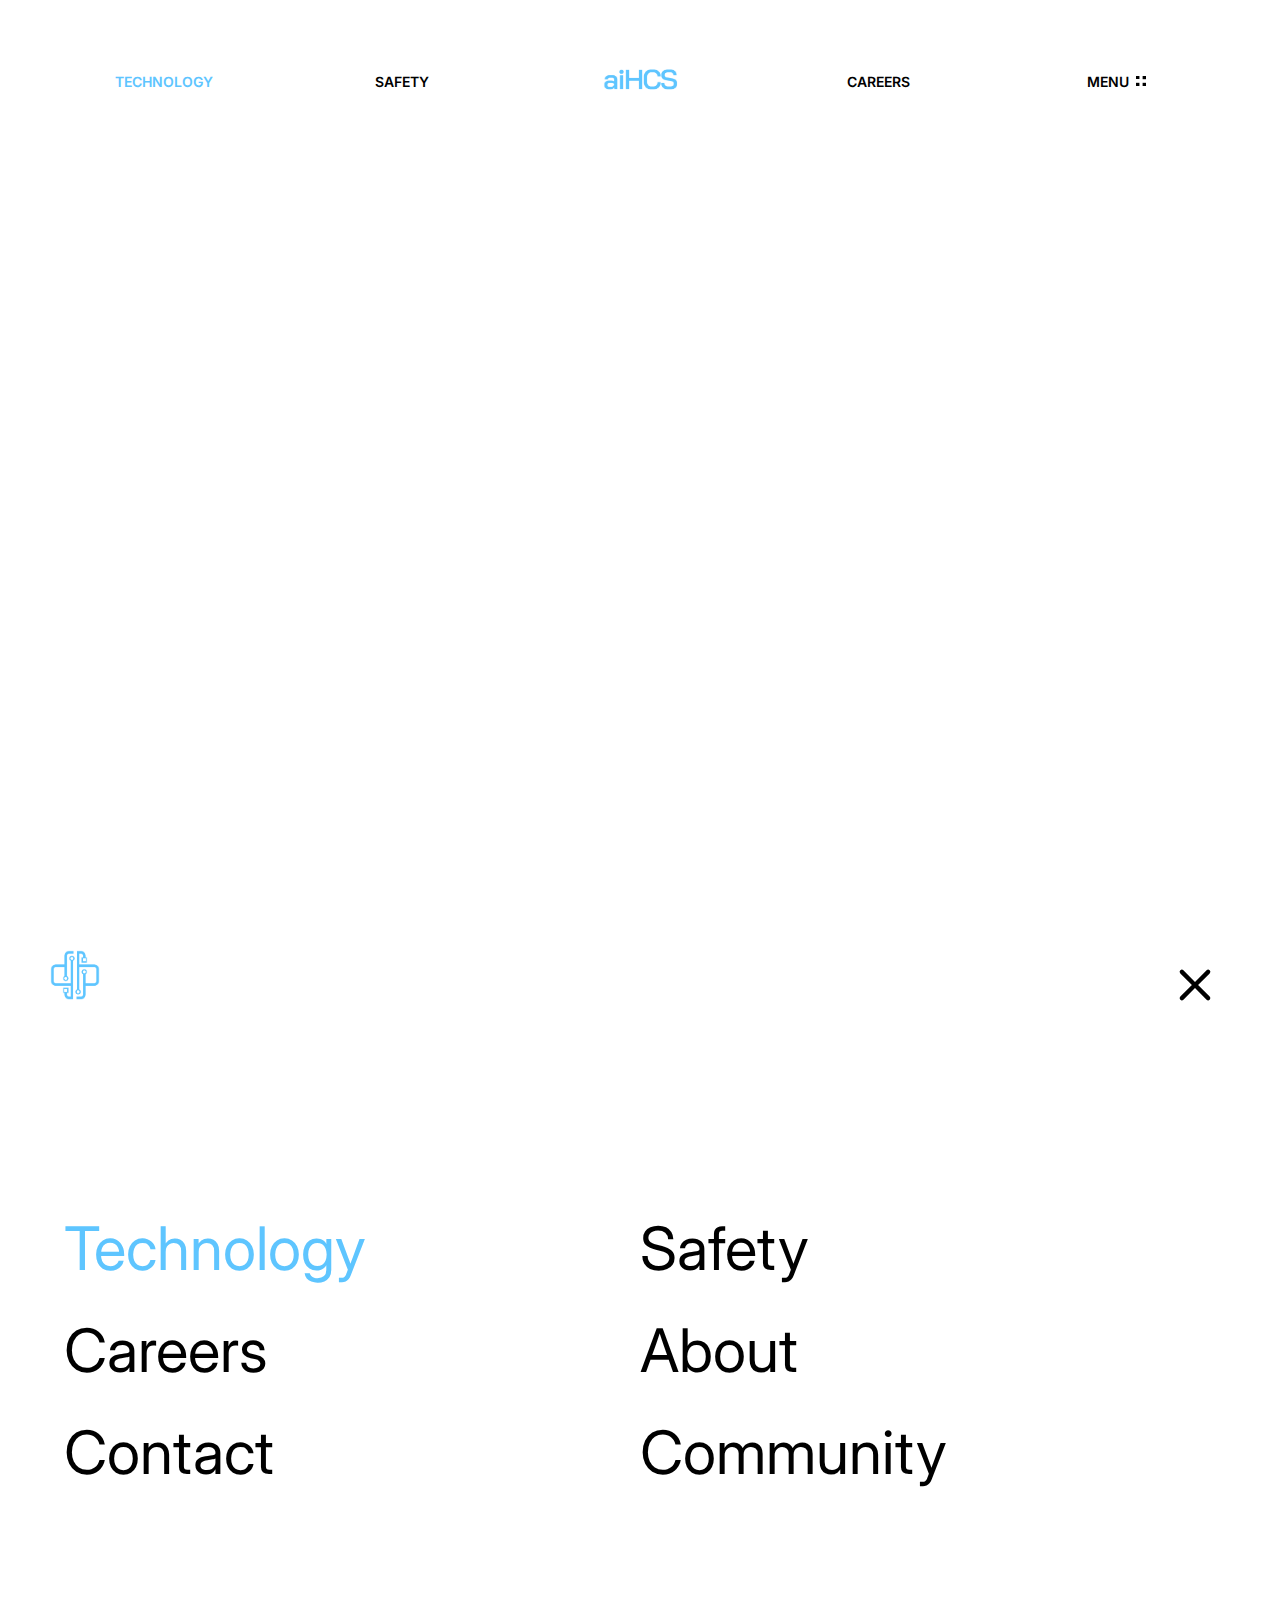
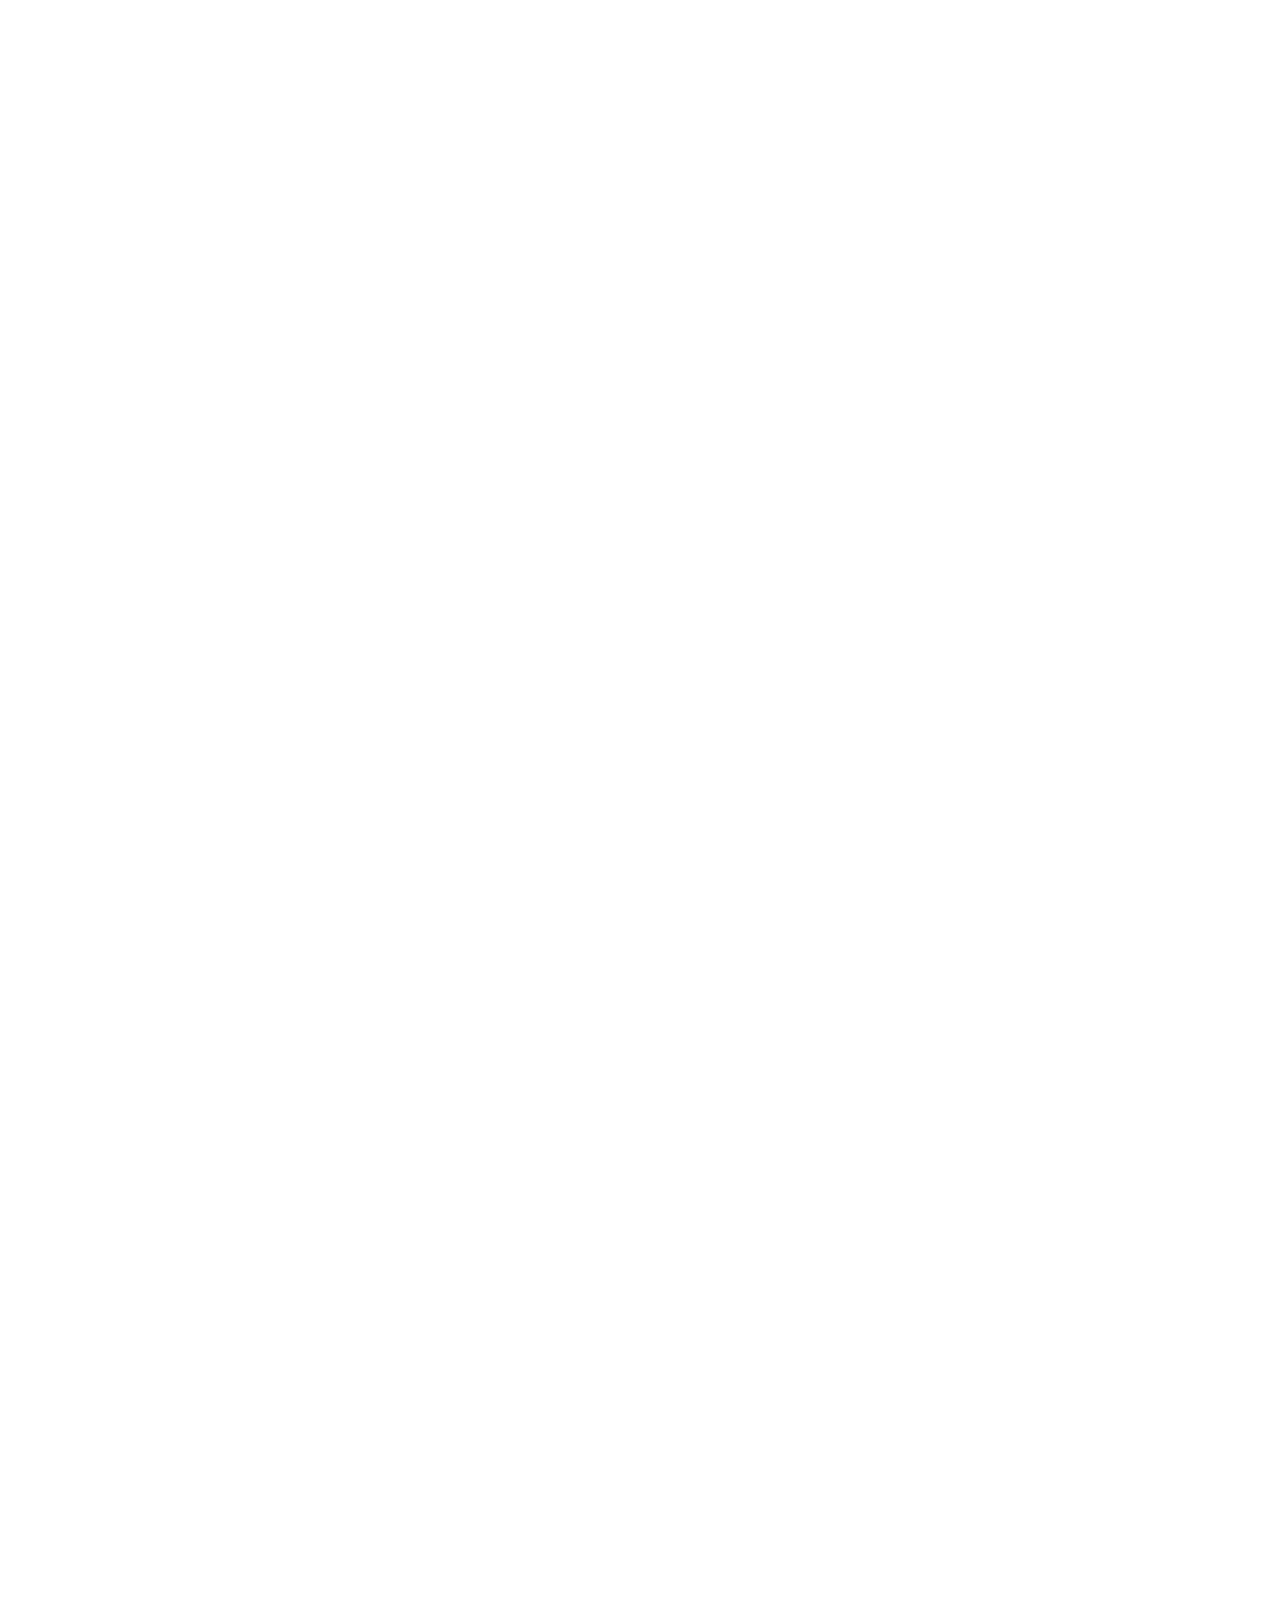
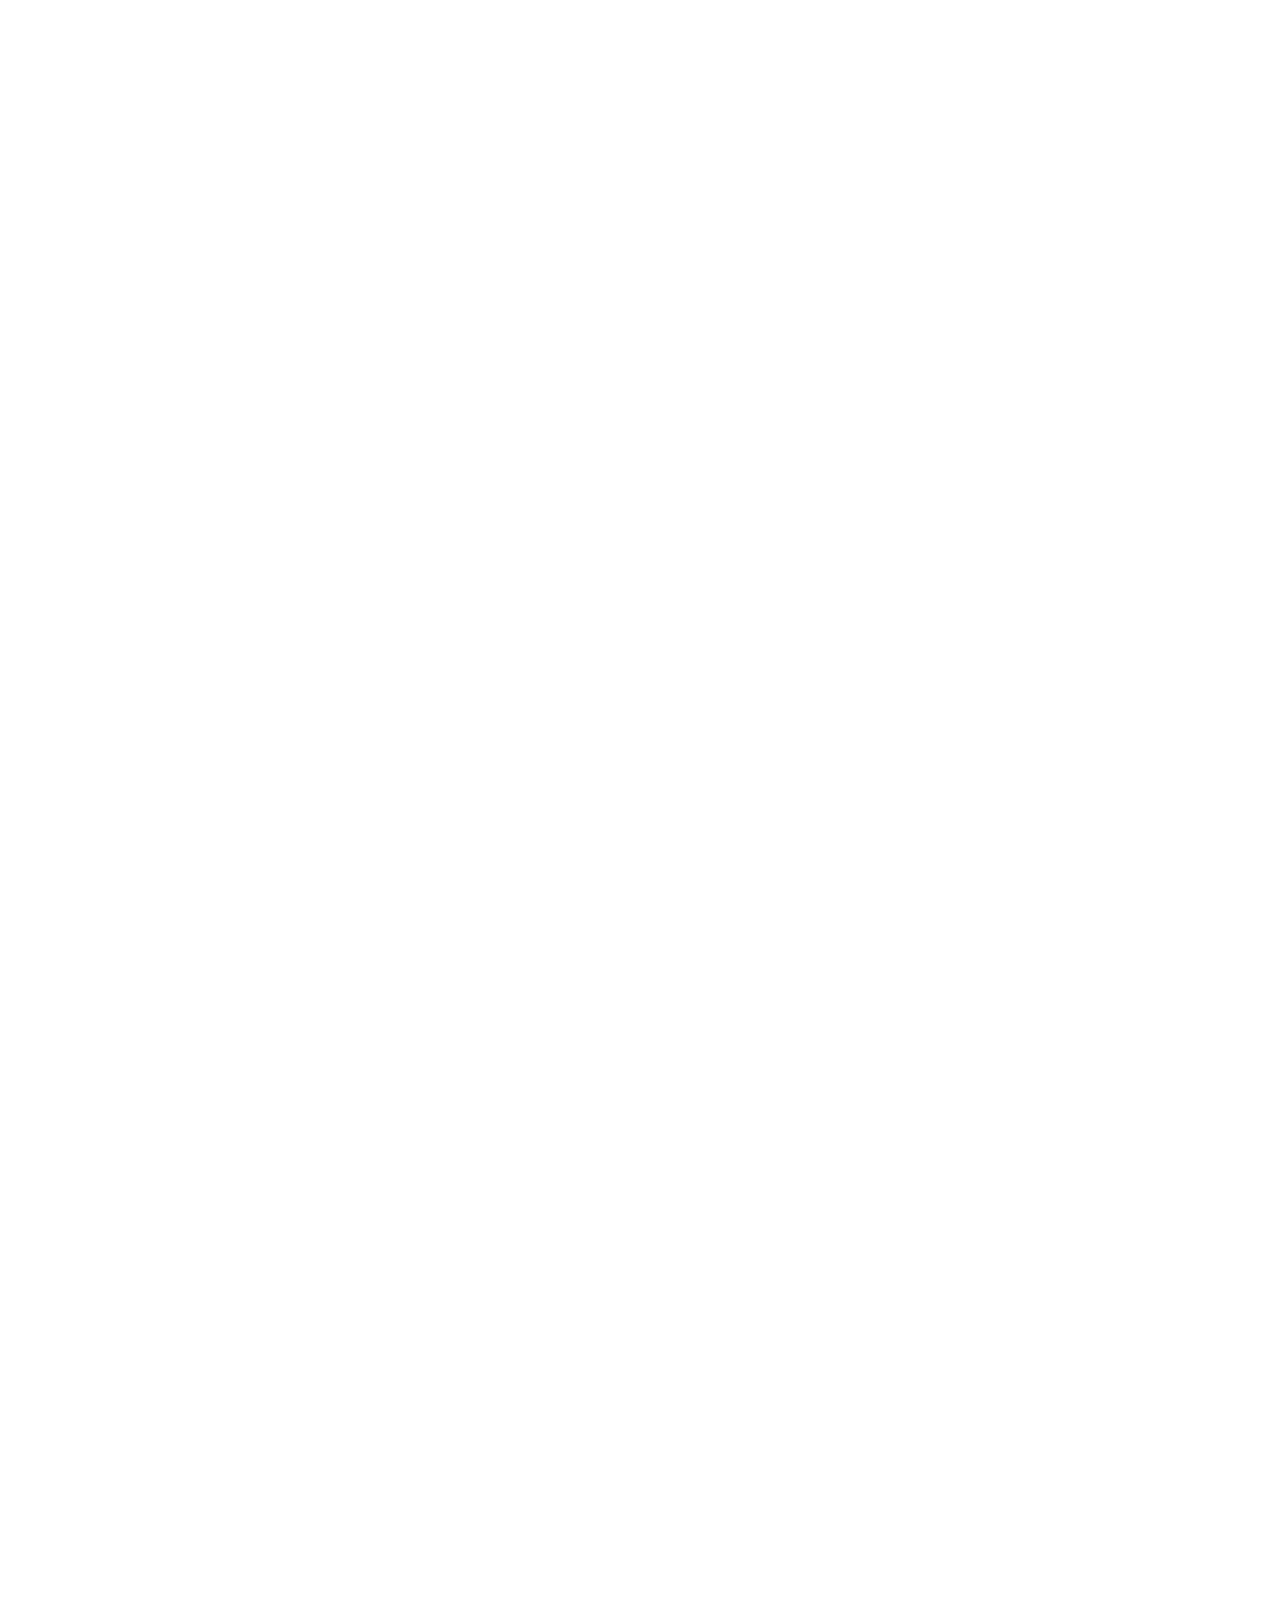
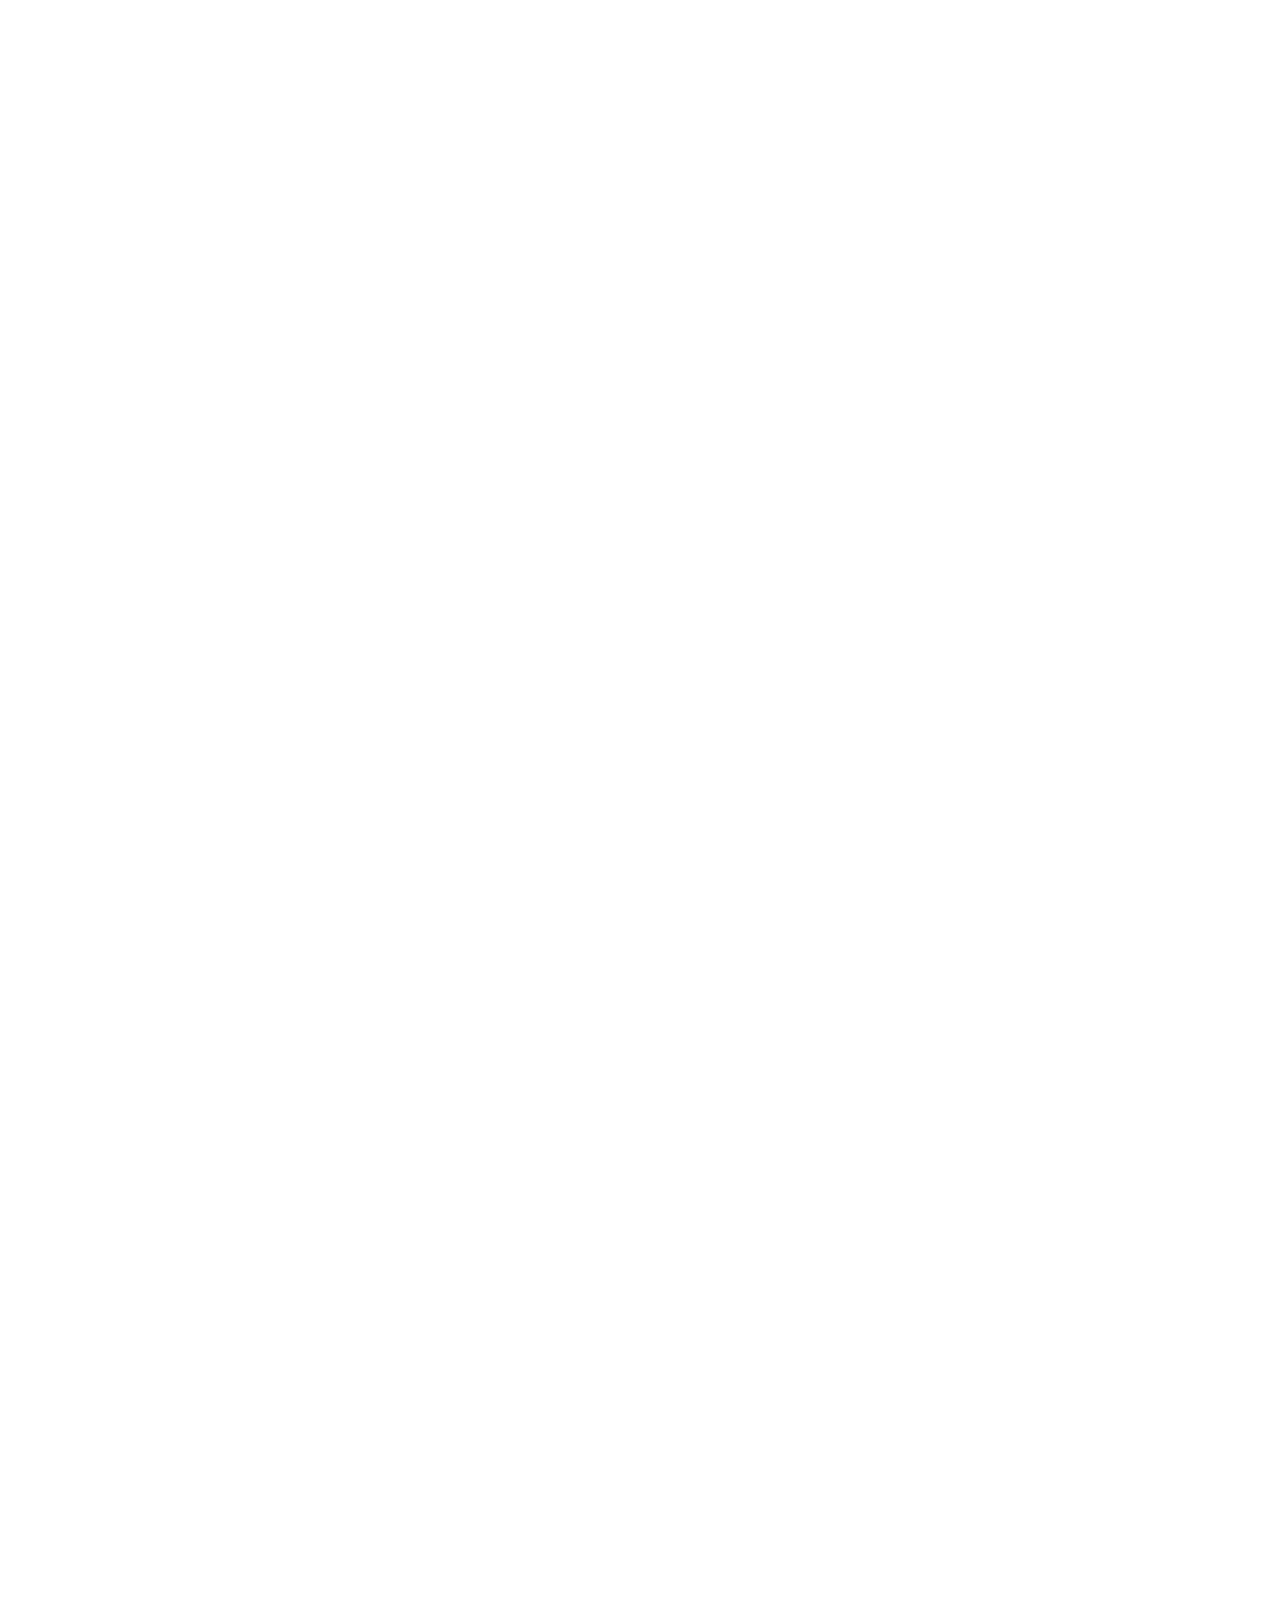
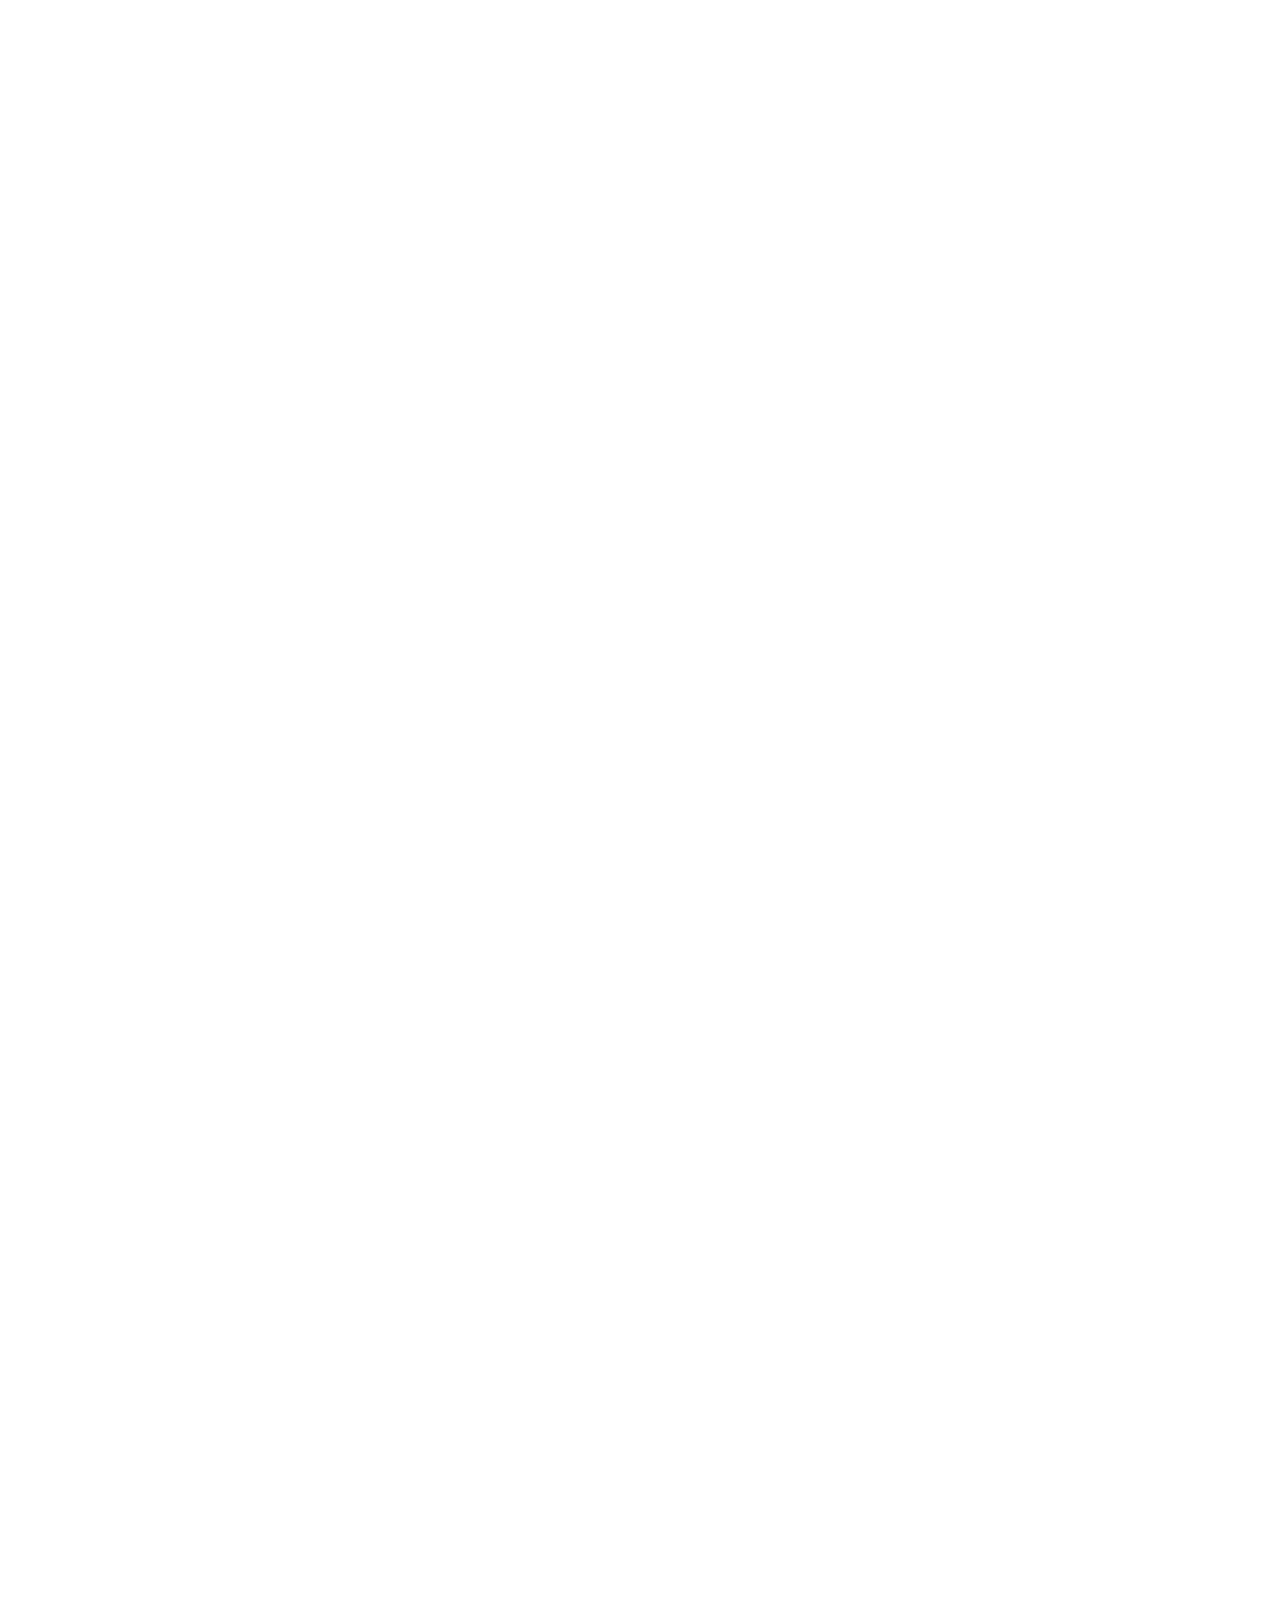
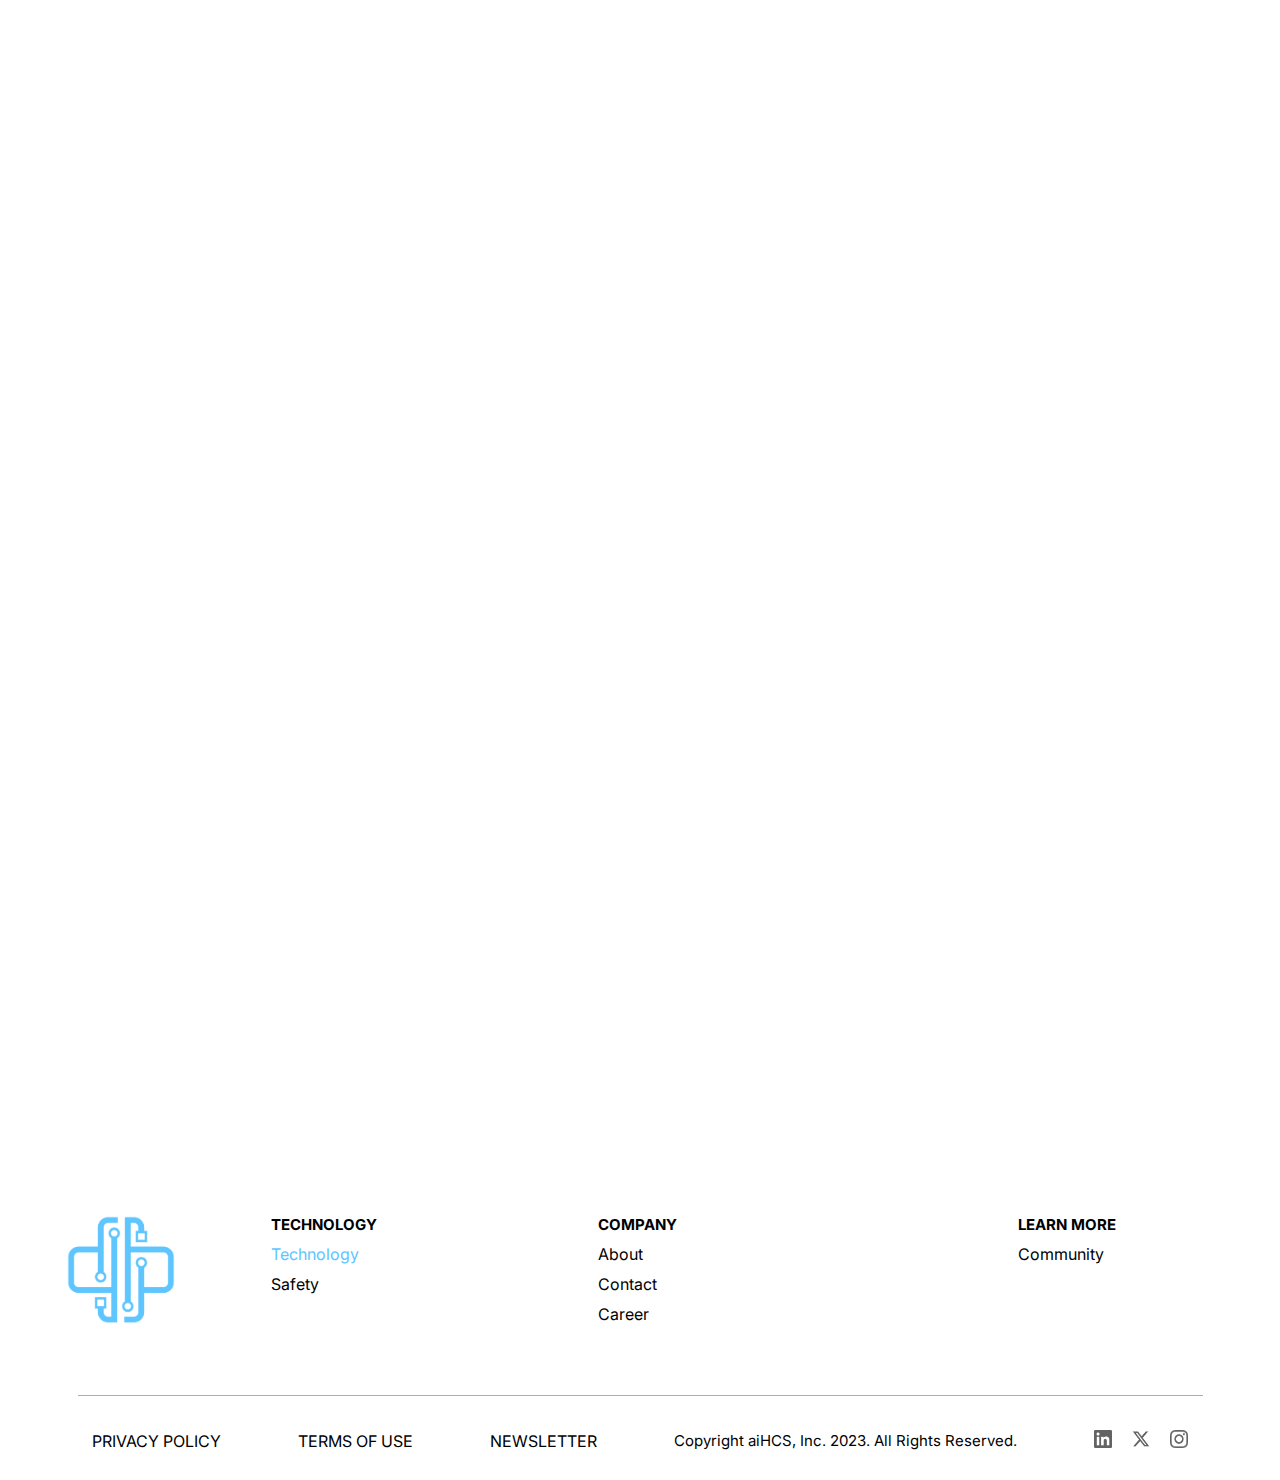
<file: index.html>
<!DOCTYPE html>
<html lang="en">

<head>
    <meta charset="UTF-8">
    <meta name="viewport" content="width=device-width, initial-scale=1.0">
    <title>AiHCS</title>
    <meta name="description" content="AI Healthcare Solutions">
    <link rel="icon" type="image/png" href="images/logo.png">
    <link rel="stylesheet" href="css/style.css">
</head>

<body>

    <header>
        <nav>
            <a class="active" href="index.html">Technology</a>
            <a href="safety.html">Safety</a>
            <a href="index.html"><img id="logo" src="images/logo.jpg" alt="logo"></a>
            <a href="careers.html">Careers</a>
            <a onclick="openMenu()">
                <div class="dot-flex">
                    Menu
                    <div class="dots">
                        <img src="images/dots4.png" alt="">
                    </div>
                </div>
            </a>

        </nav>
    </header>

    <div id="menu">
        <img src="images/logo.png" id="menulogo" alt="">
        <img src="images/x.svg" id="closeMenu" onclick="closeMenu()" alt="close">
        <div class="menu-content">
            <a class="active" href="index.html">Technology</a>
            <a href="safety.html">Safety</a>
            <a href="careers.html">Careers</a>
            <a href="about.html">About</a>
            <a href="contact.html">Contact</a>
            <a href="community.html">Community</a>
        </div>
    </div>

    <main>
        <div class="hero-image">
            <img src="images/home/Stocksy_txp226f62b2aNe300_Medium_4582193 1.png" alt="">
            <div class="hero-image-overlay padding-mobile-none">
                <h1>Built for patient, not hospitals.</h1>
            </div>
        </div>

        <div class="text-section">
            <h2>Treatment Inquiry designed around you</h2>
            <p>We’re reinventing personal healthcare — ensuring easy access to care, longer appointments as required
                <br>
                and ensuring that patients have continuity of care. It’s on-demand healthcare services.
            </p>

            <p> Let aiHCS handle the frustration, while you enjoy gentle, relaxing treatment inquiry <br>
                and diagnosis experience through a personalised app designed around you.
            </p>
        </div>

        <img class="image-width-90" src="images/home/jonathan-kemper-1HHrdIoLFpU-unsplash 1.png" alt="">

        <div class="text-section">
            <h2>Ensuring the best means of treatment through every inquiry and diagnosis</h2>
            <p>Providing every patient with the same level of comfort, care, and access to technology.
            </p>
        </div>

        <div class="gridx2">
            <div class="gridx2-item">
                <img src="images/home/jonathan-kemper-1HHrdIoLFpU-unsplash 12.png" alt="">

                <h3>Real-time human body detection</h3>
                <p>An AI-powered detector that makes accurate detections.</p>
            </div>

            <div class="gridx2-item">
                <img src="images/home/jonathan-kemper-1HHrdIoLFpU-unsplash 12-1.png" alt="">

                <h3>Real-time AI health textcommunication through text messages</h3>
                <p>Engage with an AI-driven chatbot for obtaining medical information based on reported symptoms.
                </p>
            </div>
        </div>

        <div class="mx-600">
            <img src="images/home/jonathan-kemper-1HHrdIoLFpU-unsplash 12-2.png" alt="">

            <div class="text-section">
                <h3>A real-time discussion with a human-like AI for treatment inquiry
                </h3>
                <p>Conversate with a human like AI for medical treatment <br> and healthcare options.
                </p>
            </div>


        </div>

        <div class="text-section">
            <h2>Your time and convenience
            </h2>
            <p>With aiHCS, you get to prioritise your comfort and needs.

            </p>
        </div>



        <img src="images/home/jonathan-kemper-1HHrdIoLFpU-unsplash 13.png" alt="">

        <div class="text-section mx-600">
            <h3>DESIGNED FOR PATIENTS
            </h3>
            <p>Getting a healthcare appointment at your own convenience can be challenging.
            </p>
        </div>


        <img class="mx-1000" src="images/home/jonathan-kemper-1HHrdIoLFpU-unsplash 12-4.png" alt="">

        <div class="text-section mx-600">
            <h3>Adaptable
            </h3>
            <p>From healthcare inquiry to reported symptoms, aiHCS uses (AI) to provide the right solutions for symptom
                analysis and general medical guidance.
            </p>
        </div>

        <img class="mx-1000" src="images/home/jonathan-kemper-1HHrdIoLFpU-unsplash 14.png" alt="">

        <div class="text-section mx-600">
            <h3>DATA ACCURACY COMES FIRST. ALWAYS
            </h3>
            <p>Safety for all patient, at the highest level.
            </p>
        </div>

        <img class="mx-1000" src="images/home/jonathan-kemper-1HHrdIoLFpU-unsplash 12-5.png" alt="">

        <div class="text-section mx-600">
            <h3>Keeping every patient safe and well-cared-for
            </h3>
            <p>We’ve designed advanced health care solutions into every functionalities and components of aiHCS.
                including medical professionals to review and validate the AI model’s output and recommendations.
            </p>
        </div>

        <img class="mx-1000" src="images/home/jonathan-kemper-1HHrdIoLFpU-unsplash 12-6.png" alt="">

        <div class="text-section mx-600">
            <h3>PATIENT AND HEALTHCARE PROVIDERS
            </h3>
            <p>aiHCS communicate with patients and healthcare providers.
            </p>
        </div>

        <img class="mx-1000" src="images/home/jonathan-kemper-1HHrdIoLFpU-unsplash 12-7.png" alt="">

        <div class="text-section mx-600">
            <h3>HEALTHCARE TECH
            </h3>
            <p>Redundancy, reliability and integrated design.
            </p>
        </div>

        <img class="mx-1000" src="images/home/jonathan-kemper-1HHrdIoLFpU-unsplash 12-8.png" alt="">


    </main>



    <footer>
        <div class="footerlogomobile">
            <img class="logomobile" src="images/logo.png" alt="">
        </div>
       
        <div class="footer-top">
            
            <div class="footer-logo-nav">
                <img src="images/logo.png" alt="">
                <div class="footer-nav">
                    <p>TECHNOLOGY </p>
                    <a class="active" href="index.html">Technology</a>
                    <a href="safety.html">Safety</a>
                </div>
            </div>


            <div class="footer-nav">
                <p>COMPANY </p>
                <a href="about.html">About</a>
                <a href="contact.html">Contact</a>
                <a href="careers.html">Career</a>
            </div>

            <div class="footer-nav">
                <p>LEARN MORE</p>
                <a href="community.html">Community</a>
            </div>
        </div>
        <hr>
        <div class="footer-bottom">
            <a href="privacypolicy.html">PRIVACY POLICY</a>
            <a href="termsofuse.html">TERMS OF USE</a>
            <a href="contact.html">NEWSLETTER</a>
            <p>Copyright aiHCS, Inc. 2023. All Rights Reserved.
            </p>

            <div class="socials">
                <a href="https://www.linkedin.com/in/aihcs/" target="_blank" title="LinkedIn"><img src="images/home/Social Icons.png" alt=""></a>
                <a href="https://twitter.com/AiHcs56738" target="_blank" title="X/Twitter"><img src="images/x.png" alt=""></a>
                <a href="https://www.instagram.com/aihcs.ai/" target="_blank" title="Instagram"><img
                        src="images/home/Social Icons-2.png" alt="Instagram"></a>

            </div>

        </div>
    </footer>

    <script src="js/SmoothScroll.min.js"></script>
    <script src="js/menu.js"></script>
    <script src="js/header.js"></script>
</body>

</html>
</file>
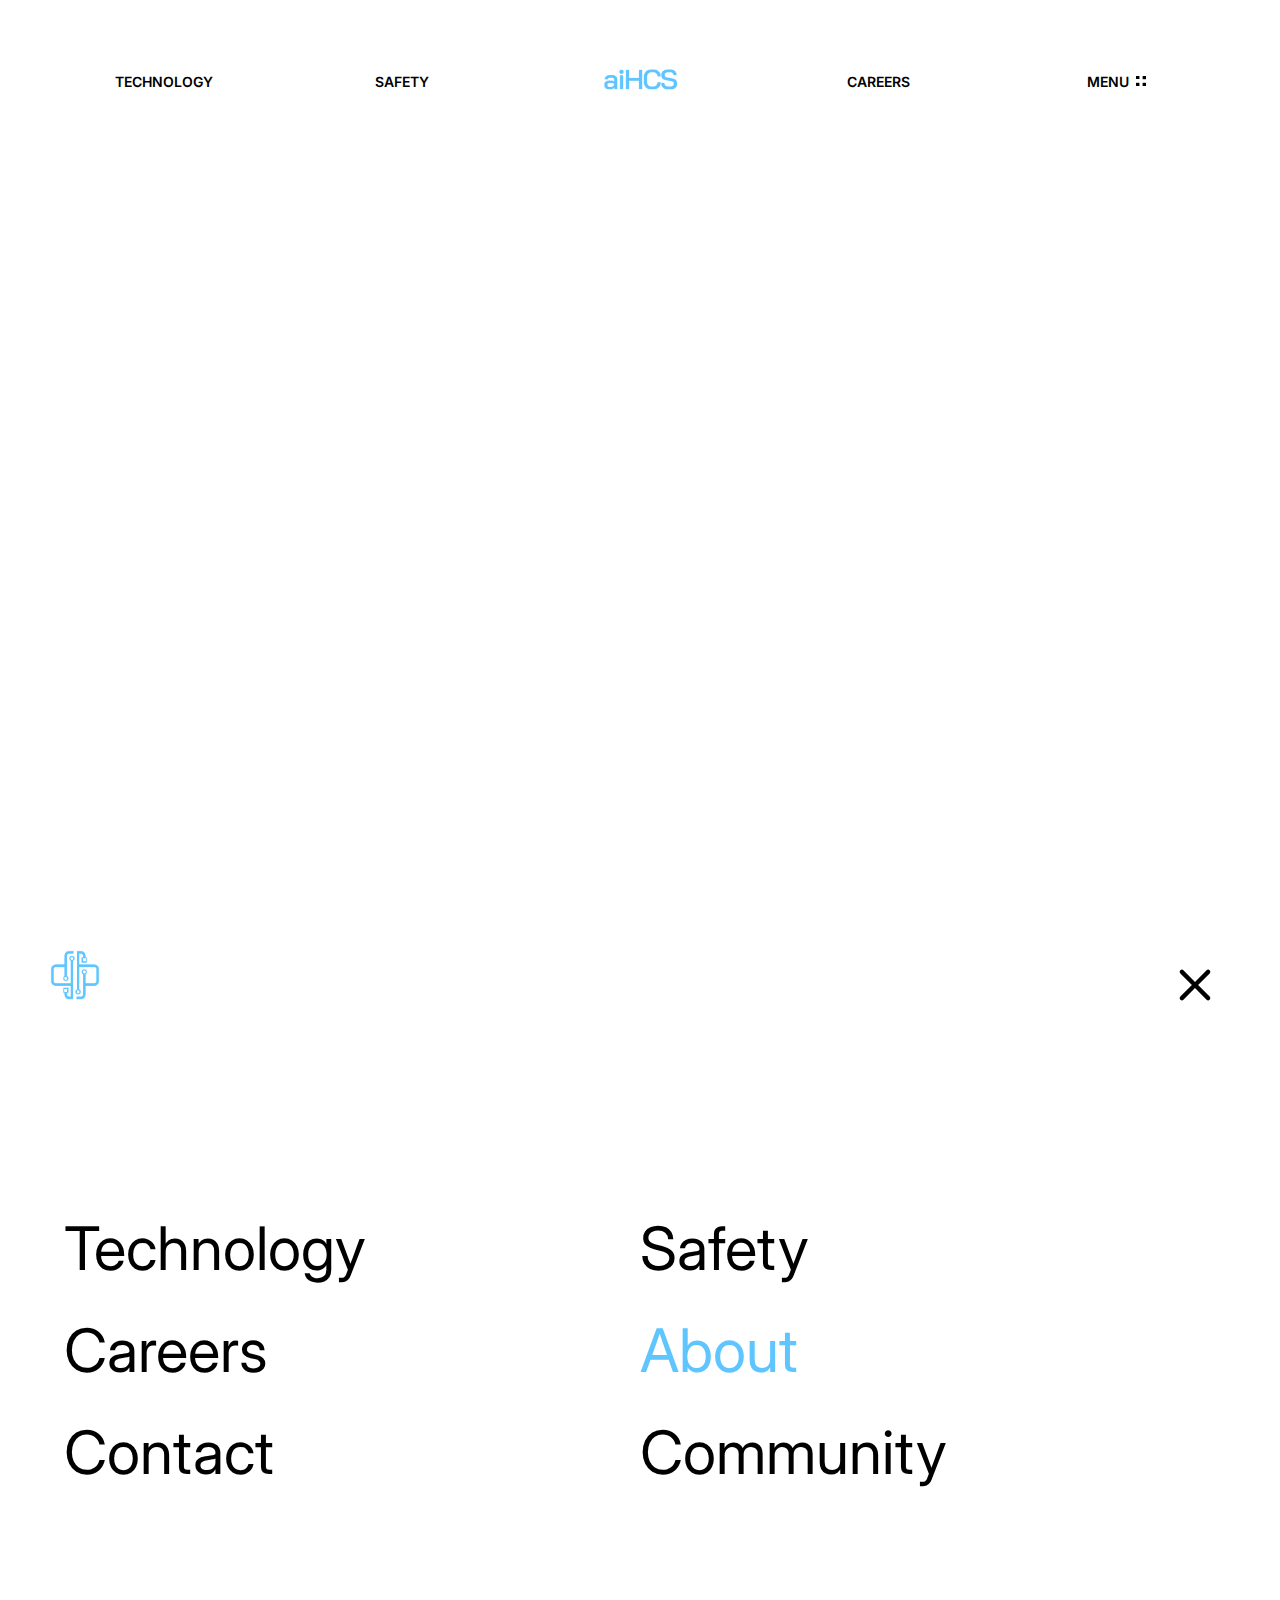
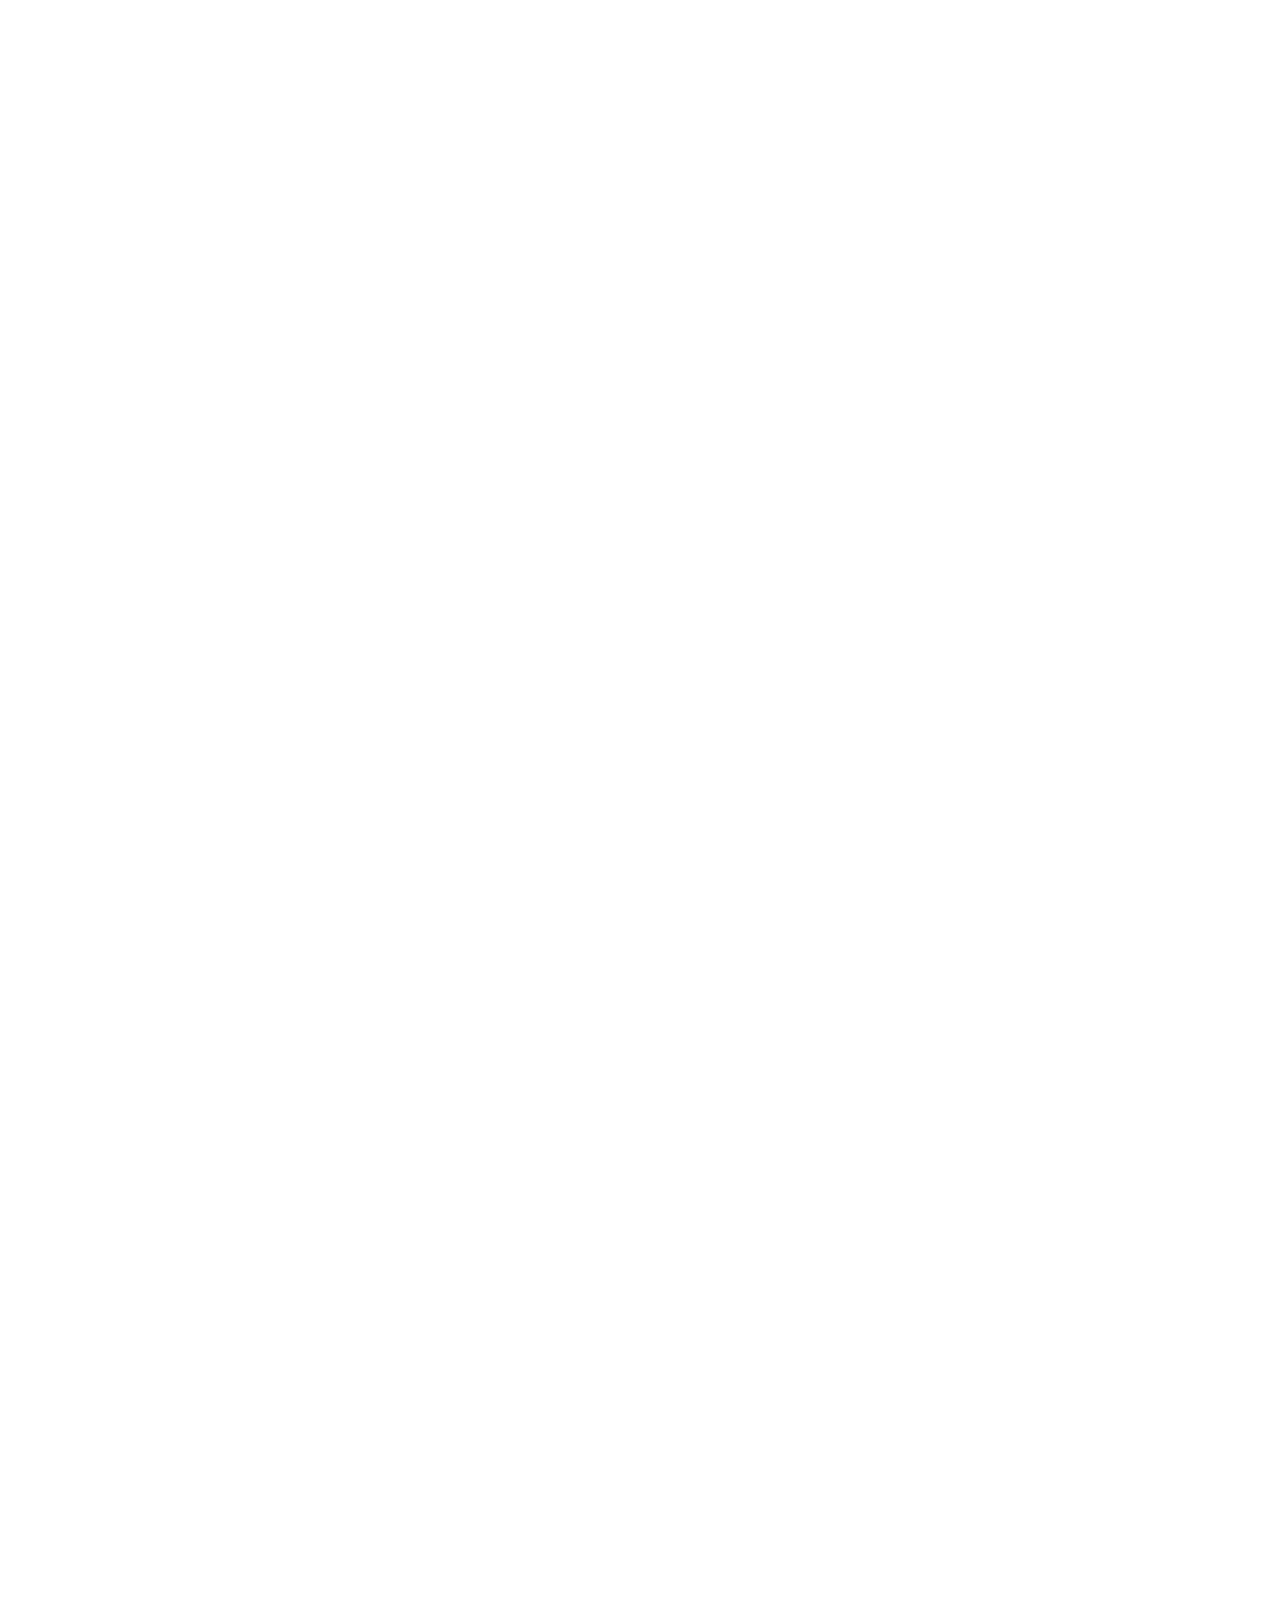
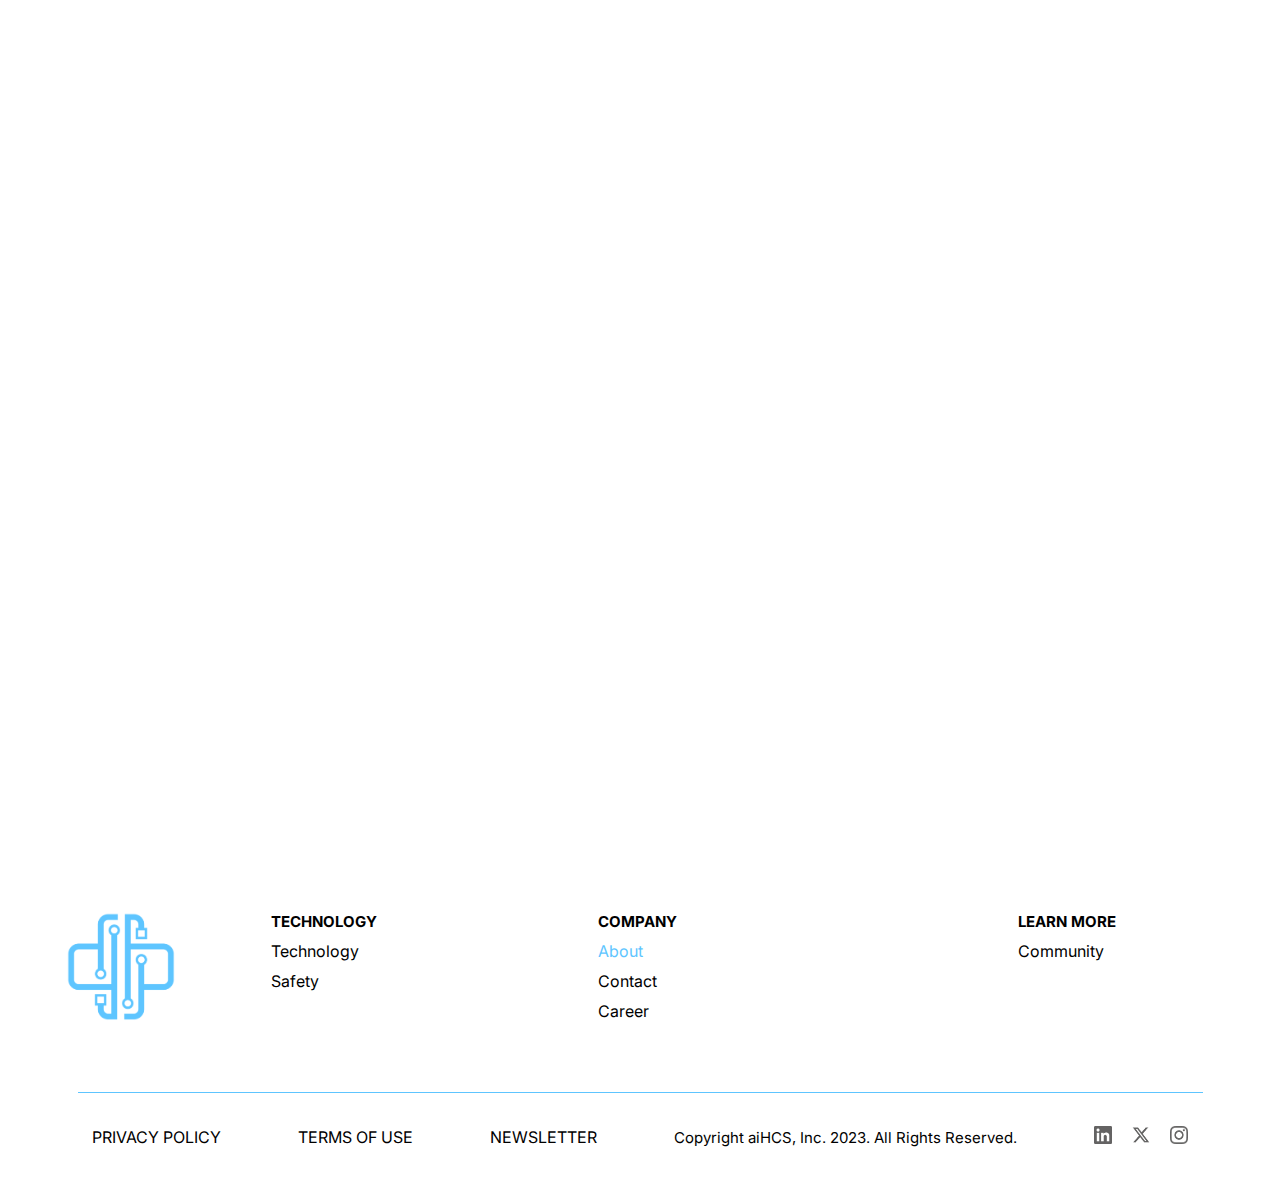
<file: about.html>
<!DOCTYPE html>
<html lang="en">

<head>
    <meta charset="UTF-8">
    <meta name="viewport" content="width=device-width, initial-scale=1.0">
    <title>About us | AiHCS</title>
    <link rel="icon" type="image/png" href="images/logo.png">
    <link rel="stylesheet" href="css/style.css">
</head>

<body>

    <header>
        <nav>
            <a href="index.html">Technology</a>
            <a href="safety.html">Safety</a>
            <a href="index.html"><img id="logo" src="images/logo.jpg" alt="logo"></a>
            <a href="careers.html">Careers</a>
            <a onclick="openMenu()">
                <div class="dot-flex" >
                    Menu 
                    <div class="dots">
                        <img src="images/dots4.png" alt="">
                    </div>
                </div>
            </a>

        </nav>
    </header>

    <div id="menu">
        <img src="images/logo.png" id="menulogo" alt="">
        <img src="images/x.svg" id="closeMenu" onclick="closeMenu()" alt="close">
        <div class="menu-content">
            <a href="index.html">Technology</a>
            <a href="safety.html">Safety</a>
            <a href="careers.html">Careers</a>
            <a class="active" href="about.html">About</a>
            <a href="contact.html">Contact</a>
            <a href="community.html">Community</a>
        </div>
    </div>

    <main>
        <div class="hero-image">
            <img src="images/about/Stocksy_txp226f62b2aNe300_Medium_4582193 1.png" alt="">
            <div class="hero-image-overlay padding-mobile-none">

                <h2>This is aiHCS <br> We are building a new kind of healthcare innovation
                </h2>
            </div>
        </div>

        <div class="career-gridx2">
            <div class="career-grid-item">
                <h2 class="highlight">COMPANY OVERVIEW
                </h2>
                <h3>aiHCS, from the ground up
                </h3>
            </div>

            <div class="career-grid-item">
                <p>aiHCS was founded to make ai healthcare innovation safer and reliable—for everyone. To achieve that
                    goal, the team created a whole new form of ai health care solution.

                </p>
                <p>aiHCS will offer AI healthcare inquiry services accessible on smartphones, tablets, and computers. We
                    will manage the process of seeking immediate medical attention, scheduling doctor's appointments, or
                    ordering medications for patients from pharmacies. The patient will pay for extra services.
                </p>
                <p>We are focused on testing with hospitals, pharmaceutical companies, and laboratories as we move
                    towards launching the initial version of aiHCS.

                </p>
            </div>
        </div>

        <div class="hero-image">
            <img src="images/about/Stocksy_txp226f62b2aNe300_Medium_4582193 2.png" alt="">
            <div class="hero-image-overlay padding-mobile-none">
                <div>
                    <h2>Timeline <br> Our journey so far </h2>
                   <!--  <br> -->
                    <a class="btn">
                        <p>Explore the timeline</p>
                    </a>
                </div>


            </div>
        </div>



        <div class="text-section">
            <h2 class="highlight">LEADERSHIP
            </h2>
            <p>We are disruptors and builders, thinkers and doers.
            </p>
        </div>

        <div class="leaders">
            <div class="leader">
                <div class="profile">
                    <img src="images/about/2022-08-31_12-46-05_08.jpg" alt="">
                    <a class="btn" onclick="openBio('leader1')">READ BIO</a>
                </div>

                <p>Amadou Sow</p>
                <p>CEO</p>
            </div>

           <!--  <div class="leader">
                <div class="profile">
                    <img src="images/about/2022-08-31_12-51-18_51.jpg" alt="">
                    <a class="btn" onclick="openBio('leader2')">READ BIO</a>
                </div>

                <p>Amadou Sow</p>
                <p>CEO</p>
            </div> -->
        </div>

       




        <!--<div class="text-section">
            <h2>EXECUTIVE LEADERSHIP
            </h2>

        </div>

        <div class="team-grid mx-1000">
            <img class="team-leader" src="images/career/Stocksy_txp226f62b2aNe300_Medium_4582193 16-5.png" alt="">
            <img src="images/career/Stocksy_txp226f62b2aNe300_Medium_4582193 16-6.png" alt="">
            <img src="images/career/Stocksy_txp226f62b2aNe300_Medium_4582193 16-7.png" alt="">
            <img src="images/career/Stocksy_txp226f62b2aNe300_Medium_4582193 16-8.png" alt="">
        </div>-->

        <div class="text-section">
            <h2>CAREERS
            </h2>
            <p>A talented team for a great vision
            </p>

            <a class="btn" href="careers.html">Join the team</a>

        </div>

        <div class="about-grid">
            <img src="images/about/Stocksy_txp226f62b2aNe300_Medium_4582193 12.png" alt="">
            <img class="about-grid-center-image" src="images/about/Stocksy_txp226f62b2aNe300_Medium_4582193 11.png"
                alt="">
            <img src="images/about/Stocksy_txp226f62b2aNe300_Medium_4582193 13.png" alt="">
            <img src="images/about/Stocksy_txp226f62b2aNe300_Medium_4582193 14.png" alt="">
            <img src="images/about/Stocksy_txp226f62b2aNe300_Medium_4582193 14 (1).png" alt="">
            <img src="images/about/Stocksy_txp226f62b2aNe300_Medium_4582193 15.png" alt="">
        </div>

    </main>

    <div class="bio-container" id="leader1">
        <div class="person">
            <img src="images/about/2022-08-31_12-51-18_51.jpg" alt="">
            <div class="person-details">
                <h2>Amadou Sow</h2>
                <h3>CEO</h3>
                <p>
                    Amadou Sow Joined aiHCS as the Chief executive Officer (CEO) in October 2023. Prior to aiHCS.
                    Amadou is pursuing a Bachelor's degree in Computer Science from IU International University.
                    <br><br>

                    <div class="socials">
                        <a href="https://www.linkedin.com/in/amadou-/" target="_blank"><img src="images/home/Social Icons.png" alt="linkedIn"></a>
                        <a href="https://twitter.com/Amadous95787957" target="_blank"><img src="images/x.png" alt="X/Twitter"></a>
                    </div>
            </div>
            <img src="images/x.svg" class="close-bio" onclick="closeBio('leader1')" alt="">
        </div>
    </div>

   <!--  <div class="bio-container" id="leader2">
        <div class="person">
            <img src="images/about/2022-08-31_12-51-18_51.jpg" alt="">
            <div class="person-details">
                <h2>Amadou Sow</h2>
                <h3>CEO</h3>
                <p>
                    Amadou Sow Joined aiHCS as the Chief executive Officer (CEO) in October 2023. Prior to aiHCS.
                    Amadou is pursuing a Bachelor's degree in Computer Science from IU International University.
                    <br><br>
                    <div class="socials">
                       <a href="https://www.linkedin.com/in/amadou-/" target="_blank"><img src="images/home/Social Icons.png" alt="linkedIn"></a>
                        <a href="https://twitter.com/Amadous95787957" target="_blank"><img src="images/x.png" alt="X/Twitter"></a>
                    </div>
            </div>
            <img src="images/x.svg" class="close-bio" onclick="closeBio('leader2')" alt="">
        </div>
    </div> -->

    <footer>
        <div class="footerlogomobile">
            <img class="logomobile" src="images/logo.png" alt="">
        </div>
       
        <div class="footer-top">
            
            <div class="footer-logo-nav">
                <img src="images/logo.png" alt="">
                <div class="footer-nav">
                    <p>TECHNOLOGY </p>
                    <a  href="index.html">Technology</a>
                    <a href="safety.html">Safety</a>
                </div>
            </div>


            <div class="footer-nav">
                <p>COMPANY </p>
                <a class="active" href="about.html">About</a>
                <a href="contact.html">Contact</a>
                <a href="careers.html">Career</a>
            </div>

            <div class="footer-nav">
                <p>LEARN MORE</p>
                <a href="community.html">Community</a>
            </div>
        </div>
        <hr>
        <div class="footer-bottom">
            <a href="privacypolicy.html">PRIVACY POLICY</a>
            <a href="termsofuse.html">TERMS OF USE</a>
            <a href="contact.html">NEWSLETTER</a>
            <p>Copyright aiHCS, Inc. 2023. All Rights Reserved.
            </p>

            <div class="socials">
                <a href="https://www.linkedin.com/in/aihcs/" target="_blank" title="LinkedIn"><img src="images/home/Social Icons.png" alt=""></a>
                <a href="https://twitter.com/AiHcs56738" target="_blank" title="X/Twitter"><img src="images/x.png" alt=""></a>
                <a href="https://www.linkedin.com/in/aiHCS/" target="_blank" title="Instagram"><img
                        src="images/home/Social Icons-2.png" alt="Instagram"></a>

            </div>

        </div>
    </footer>

    <script src="js/SmoothScroll.min.js"></script>
    <script src="js/menu.js"></script>
    <script src="js/bio.js"></script>
    <script src="js/header.js"></script>
</body>

</html>
</file>
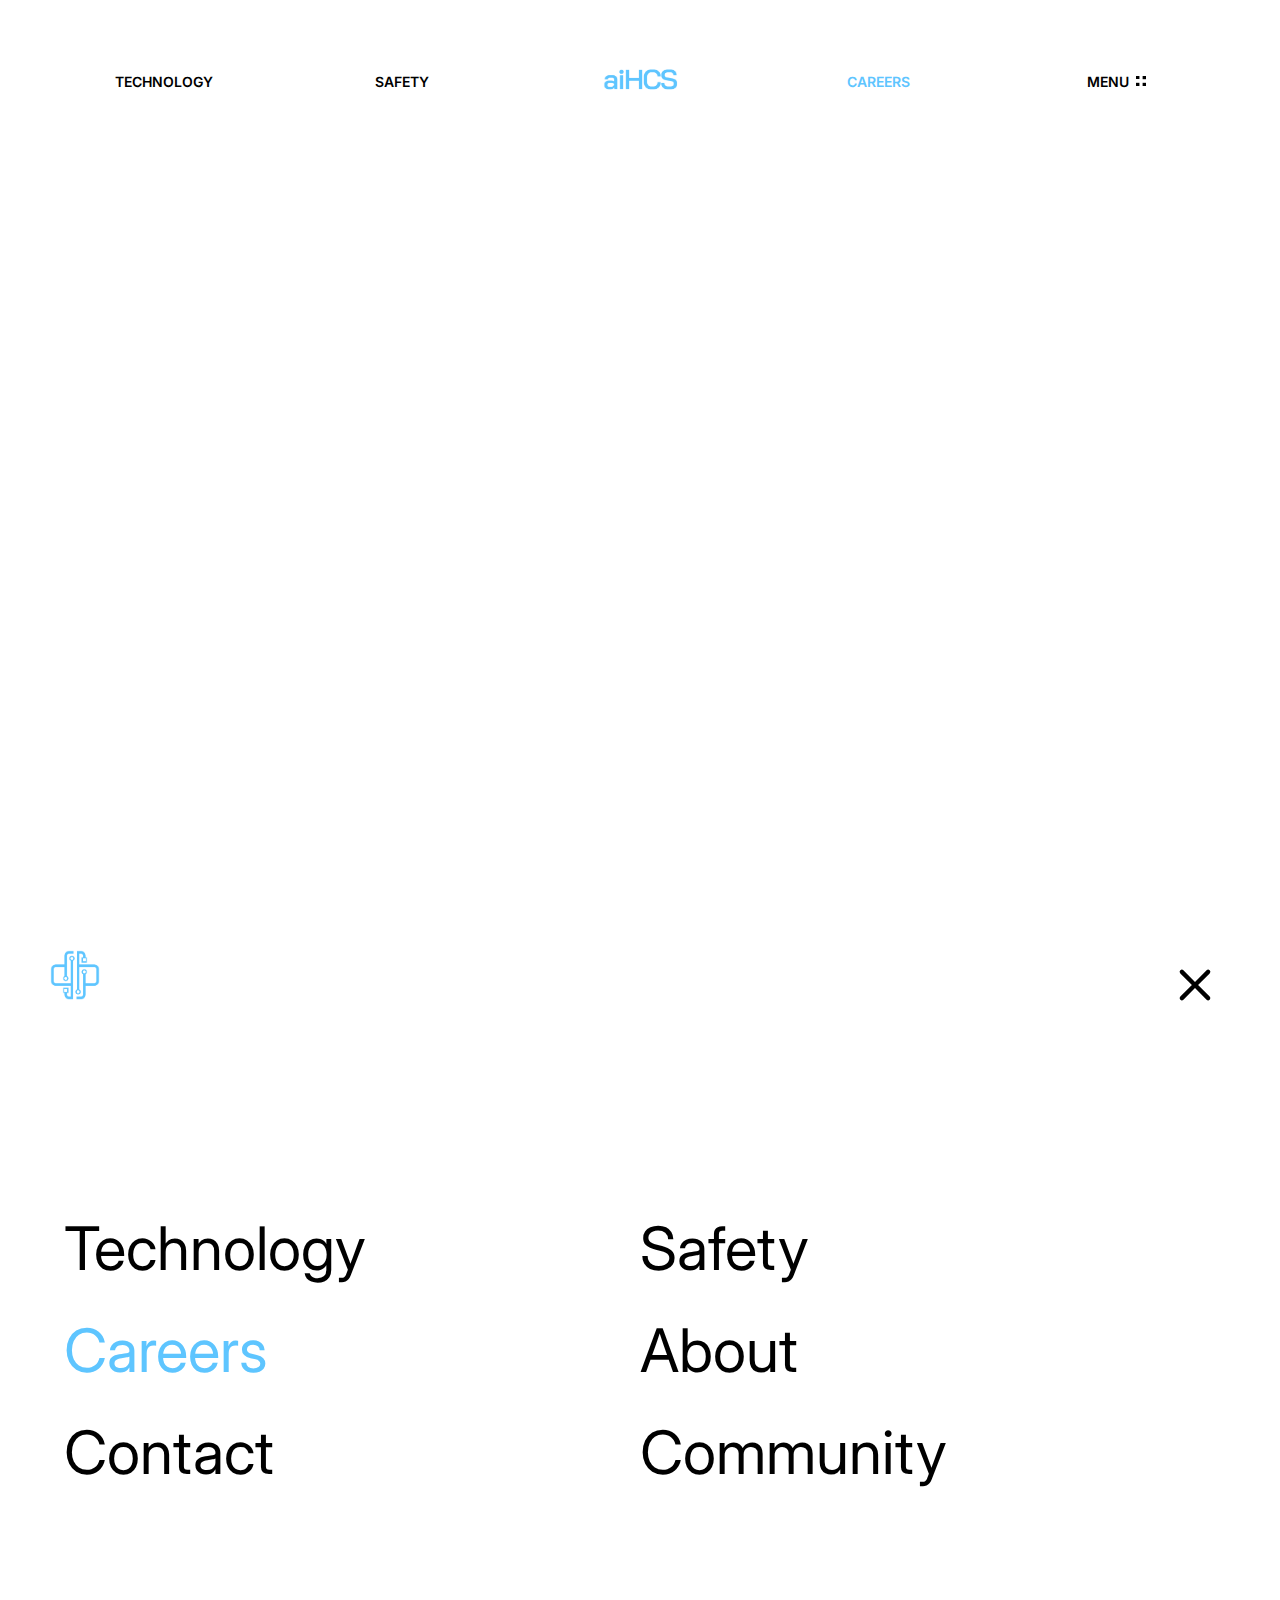
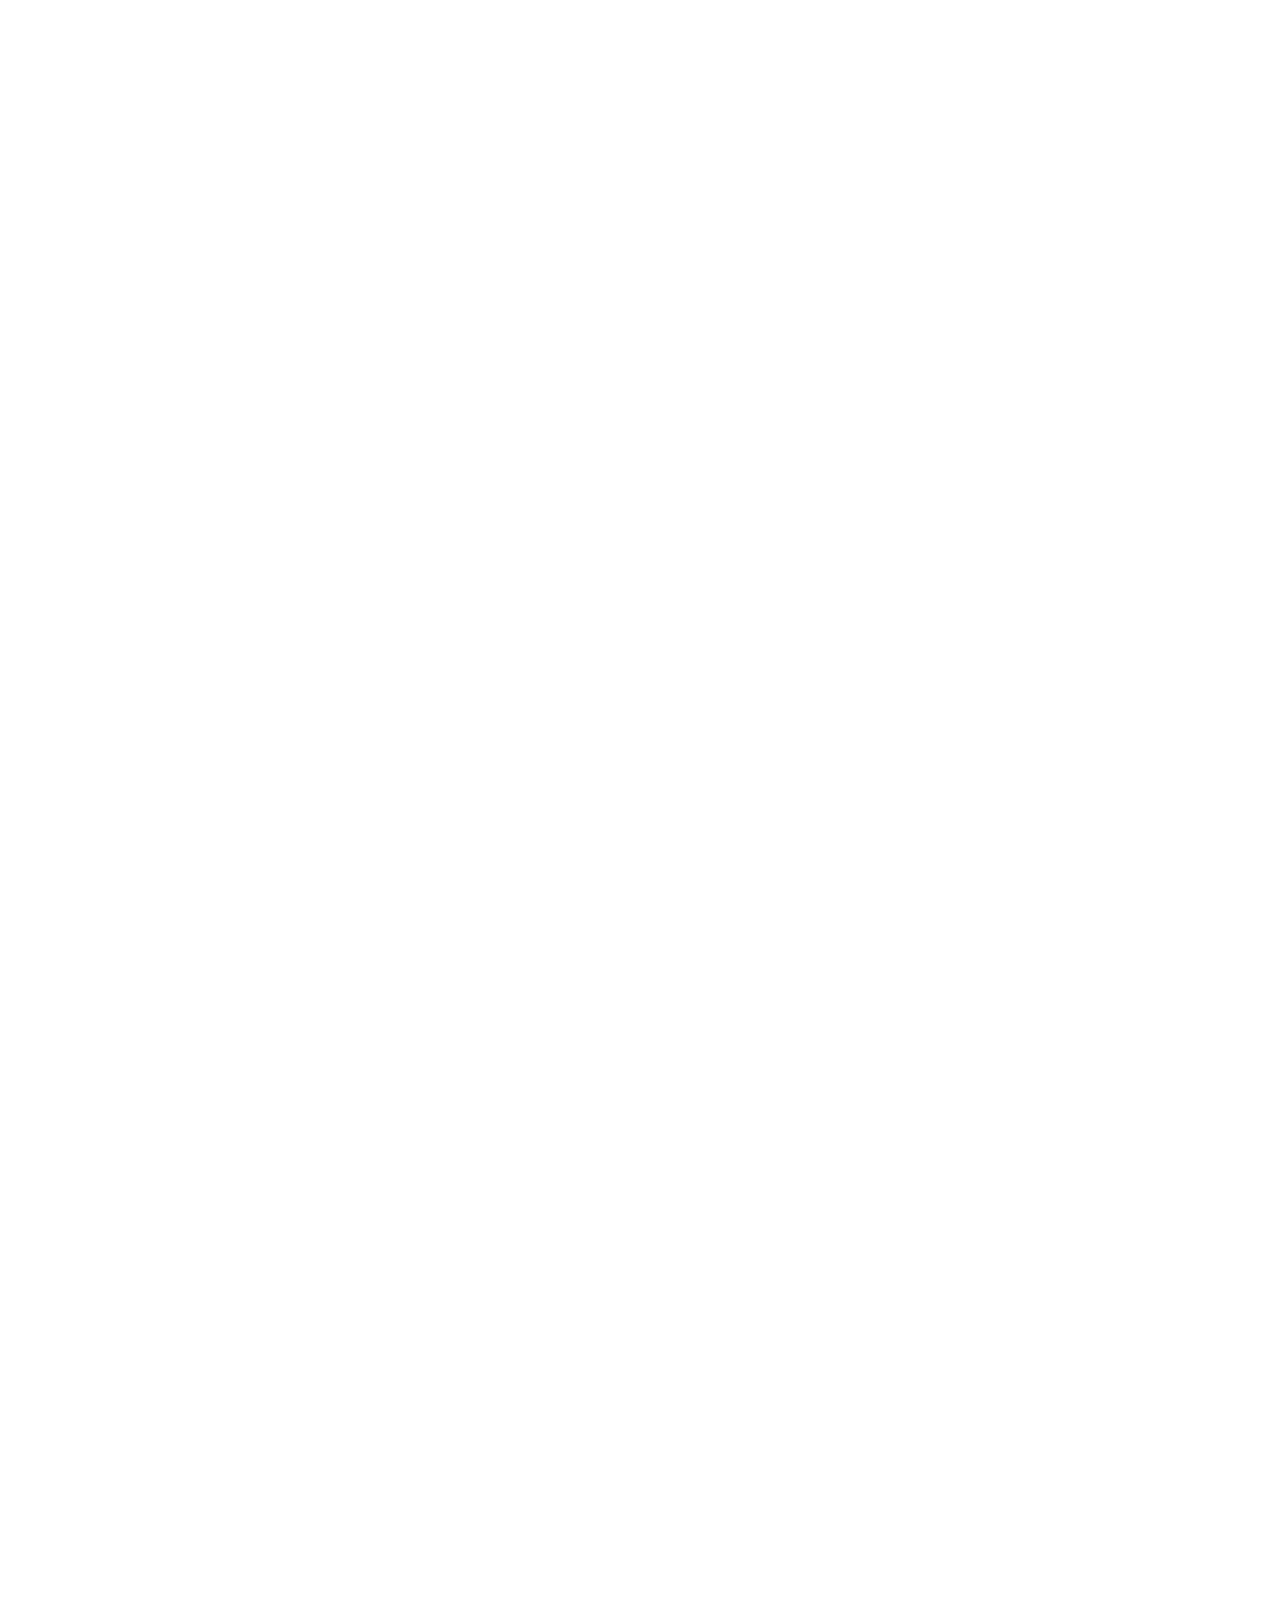
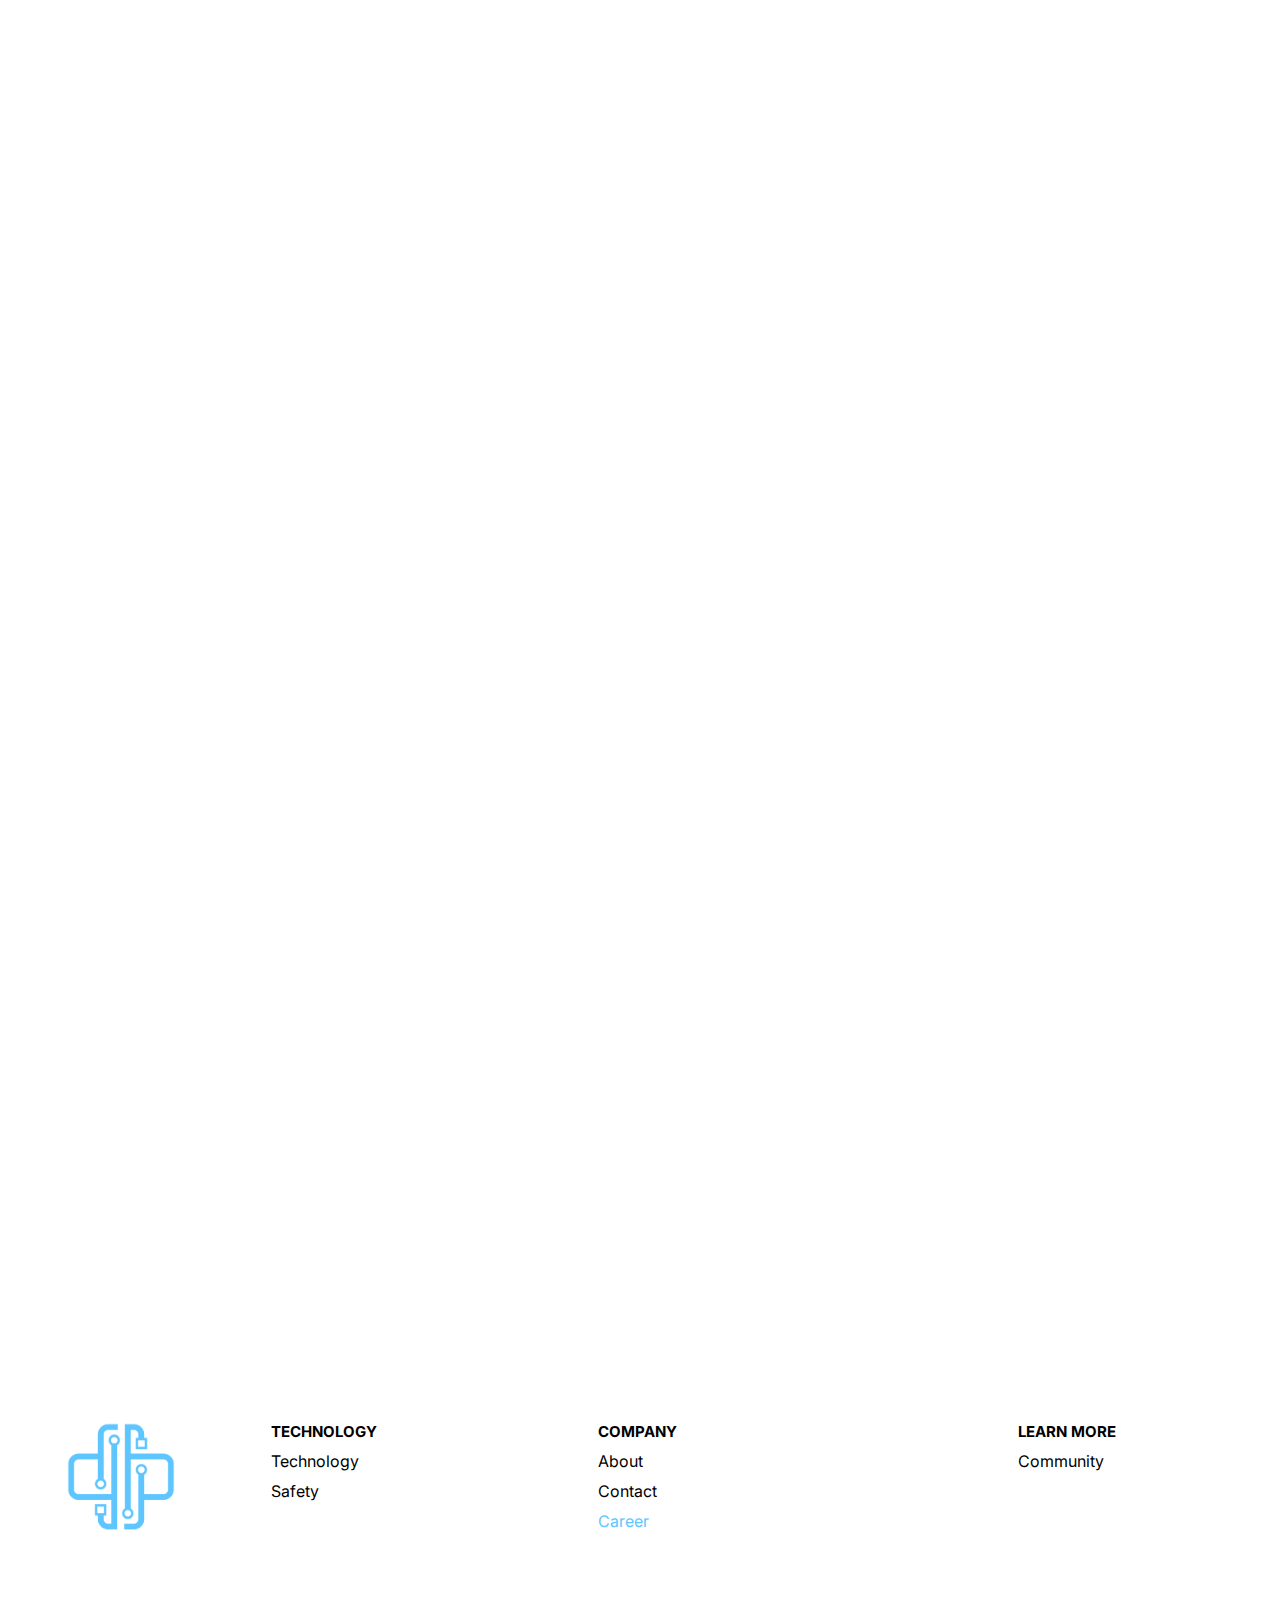
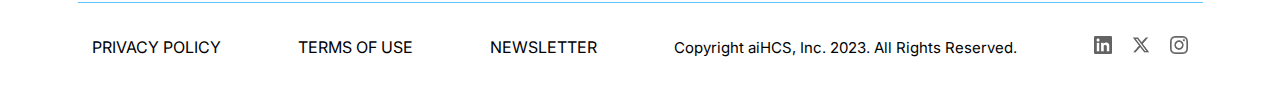
<file: careers.html>
<!DOCTYPE html>
<html lang="en">

<head>
    <meta charset="UTF-8">
    <meta name="viewport" content="width=device-width, initial-scale=1.0">
    <title>Careers | AiHCS</title>
    <link rel="icon" type="image/png" href="images/logo.png">
    <link rel="stylesheet" href="css/style.css">
</head>

<body>

    <header>
        <nav>
            <a href="index.html">Technology</a>
            <a href="safety.html">Safety</a>
            <a href="index.html"><img id="logo" src="images/logo.jpg" alt="logo"></a>
            <a class="active" href="careers.html">Careers</a>
            <a onclick="openMenu()">
                <div class="dot-flex" >
                    Menu 
                    <div class="dots">
                        <img src="images/dots4.png" alt="">
                    </div>
                </div>
            </a>

        </nav>
    </header>

    <div id="menu">
        <img src="images/logo.png" id="menulogo" alt="">
        <img src="images/x.svg" id="closeMenu" onclick="closeMenu()" alt="close">
        <div class="menu-content">
            <a href="index.html">Technology</a>
            <a href="safety.html">Safety</a>
            <a class="active" href="careers.html">Careers</a>
            <a href="about.html">About</a>
            <a href="contact.html">Contact</a>
            <a href="community.html">Community</a>
        </div>
    </div>

    <main>
        <div class="hero-image">
            <img src="images/career/Stocksy_txp226f62b2aNe300_Medium_4582193 16.png" alt="">
            <div class="hero-image-overlay positions-container">
                <div>
                    <h2>Come build the future</h2>
                    <a >
                        <div class="position">
                            <p>Open  Positions (0)</p>
                        </div>
                    </a>
                </div>
                
               
            </div>
        </div>

        <div class="career-gridx2">
            <div class="career-grid-item">
                <h2 class="highlight">OUR MISSION
                </h2>
                <h3>We’re on a mission—and we want your help
                </h3>
            </div>

            <div class="career-grid-item">
                <p>aiHCS was founded with one clear goal: to reimagine healthcare innovation from the ground up.
                </p>
                <p>That mission drives everything we do. And to achieve it, we need incredible people.
                </p>
                <p>That’s where you come in.
                </p>
            </div>
        </div>

        <img src="images/career/Stocksy_txp226f62b2aNe300_Medium_4582193 16-1.png" alt="">



        <div class="career-gridx3">
            <div class="career-grid-item career-grid-item-align">
                <h2 class="highlight">OUR CULTURE</h2>
                <h3>Why aiHCS</h3>
                <p>aiHCS is a great place to work fro many reasons. It’s start with a mission that derives everything we
                    do— shapes how we do it.
                </p>
            </div>

            <div class="career-grid-item career-grid-item-align">
                <p><span class="highlight" >&#8226;</span> WE'RE DOING ONE THING THAT WIL CHANGE EVERYTHING
                </p>
                <p>aiHCS is designed to keep you safe and healthy. One service and one mission, bringing us together and
                    driving us forward.
                </p>
            </div>

            <div class="career-grid-item career-grid-item-align">
                <p> <span class="highlight" >&#8226;</span> IT’S BIGGER THAN ANY OF US

                </p>
                <p>Collaboration isn’t just something we talk about. It’s the only way we get this done. It takes trust,
                    humility, and openness. And it means we pull together like no other team.

                </p>
            </div>

            <div>

            </div>

            <div class="career-grid-item">
                <p> <span class="highlight" >&#8226;</span> EVERY DAY IS A MILESTONE
                </p>
                <p>From each line of code to each diagnosis, everything we do is another step forward in our mission. We
                    ask questions, tackle problems head-on, and celebrate the progress we’re making.
                </p>
            </div>

            <div>

            </div>



            <div class="career-grid-item">
                <h2 class="highlight">Benefit

                </h2>
                <p>Ensuring the well-being of our staff.
                </p>
            </div>


            <div class="career-grid-item">
                <p> <span class="highlight" >&#8226;</span> FIND YOUR BALANCE

                </p>
                <p>Our crew’s health and happiness is our first priority. We offer comprehensive health support and
                    unlimited and flexible paid time away.

                </p>
            </div>


            <div class="career-grid-item">
                <p> <span class="highlight" >&#8226;</span> GROW WITH US
                </p>
                <p>We invest in our staff—and their continuous enhancement—for the long term. providing opportunities
                    for training, education, skill-building, and personal growth to help them continuously advance and
                    excel in their roles.

                </p>
            </div>



            <div class="career-grid-item">
                <h2 class="highlight">A bright future</h2>
                <p>In 2023, we committed to full-time dedication to realise this incredible mission.

                </p>

                <p>At the same time, we’ve kept our small-company feel. One team, working on one problem, with the
                    resources to make it happen.
                </p>
            </div>

            <div class="career-grid-item c-span">
                <img src="images/career/Stocksy_txp226f62b2aNe300_Medium_4582193 16-2.png" alt="">
            </div>




        </div>

        <div class="img-text-flex">
            <img src="images/career/Stocksy_txp226f62b2aNe300_Medium_4582193 16-3.png" alt="">
            <div class="text-section text-start">
                <h2>Inclusion fosters diversity. Diversity shapes aiHCS.
                </h2>
                <p>It isn’t enough to say we welcome everyone. At aiHCS, we commit to making everyone feel welcome. Our inclusion-focused strategy is designed to engage the entire staff and prioritize holistic progress.</p>
            </div>
        </div>

        <div class="img-text-flex">
            <div class="text-section text-start">
                <h2>Reimagining Your Professional Journey.

                </h2>
                <p>A supportive path to re-enter the workforce. Refresh your skills and develop new ones as you help support our mission to reimagine healthcare innovation from the the ground up.
                </p>
            </div>
            <img src="images/career/Stocksy_txp226f62b2aNe300_Medium_4582193 16-4.png" alt="">
            
        </div>

        <!--<div class="text-section">
            <h2>Meet the teams
            </h2>

        </div>

        <div class="team-grid">
            <img class="team-leader" src="images/career/Stocksy_txp226f62b2aNe300_Medium_4582193 16-5.png" alt="">
            <img src="images/career/Stocksy_txp226f62b2aNe300_Medium_4582193 16-6.png" alt="">
            <img src="images/career/Stocksy_txp226f62b2aNe300_Medium_4582193 16-7.png" alt="">
            <img src="images/career/Stocksy_txp226f62b2aNe300_Medium_4582193 16-8.png" alt="">
        </div>-->


        <div class="text-section">
            <h2>Career Opportunities

            </h2>

            <p class="mx-600">If you need an accommodation to participate in the application or interview process please
                reach out to
                hello@aihcs.ai.
            </p>

        </div>

        <div class="search-job">
            <input type="text" placeholder="SEARCH FOR JOB TITLES AND QUALIFICATIONS">
            <button>SEARCH</button>
        </div>




    </main>



    <footer>
        <div class="footerlogomobile">
            <img class="logomobile" src="images/logo.png" alt="">
        </div>
       
        <div class="footer-top">
            
            <div class="footer-logo-nav">
                <img src="images/logo.png" alt="">
                <div class="footer-nav">
                    <p>TECHNOLOGY </p>
                    <a  href="index.html">Technology</a>
                    <a href="safety.html">Safety</a>
                </div>
            </div>


            <div class="footer-nav">
                <p>COMPANY </p>
                <a href="about.html">About</a>
                <a href="contact.html">Contact</a>
                <a class="active" href="careers.html">Career</a>
            </div>

            <div class="footer-nav">
                <p>LEARN MORE</p>
                <a href="community.html">Community</a>
            </div>
        </div>
        <hr>
        <div class="footer-bottom">
            <a href="privacypolicy.html">PRIVACY POLICY</a>
            <a href="termsofuse.html">TERMS OF USE</a>
            <a href="contact.html">NEWSLETTER</a>
            <p>Copyright aiHCS, Inc. 2023. All Rights Reserved.
            </p>

            <div class="socials">
                <a href="https://www.linkedin.com/in/aihcs/" target="_blank" title="LinkedIn"><img src="images/home/Social Icons.png" alt=""></a>
                <a href="https://twitter.com/AiHcs56738" target="_blank" title="X/Twitter"><img src="images/x.png" alt=""></a>
                <a href="https://www.linkedin.com/in/aiHCS/" target="_blank" title="Instagram"><img
                        src="images/home/Social Icons-2.png" alt="Instagram"></a>

            </div>

        </div>
    </footer>

    <script src="js/SmoothScroll.min.js"></script>
    <script src="js/menu.js"></script>
    <script src="js/header.js"></script>
</body>

</html>
</file>
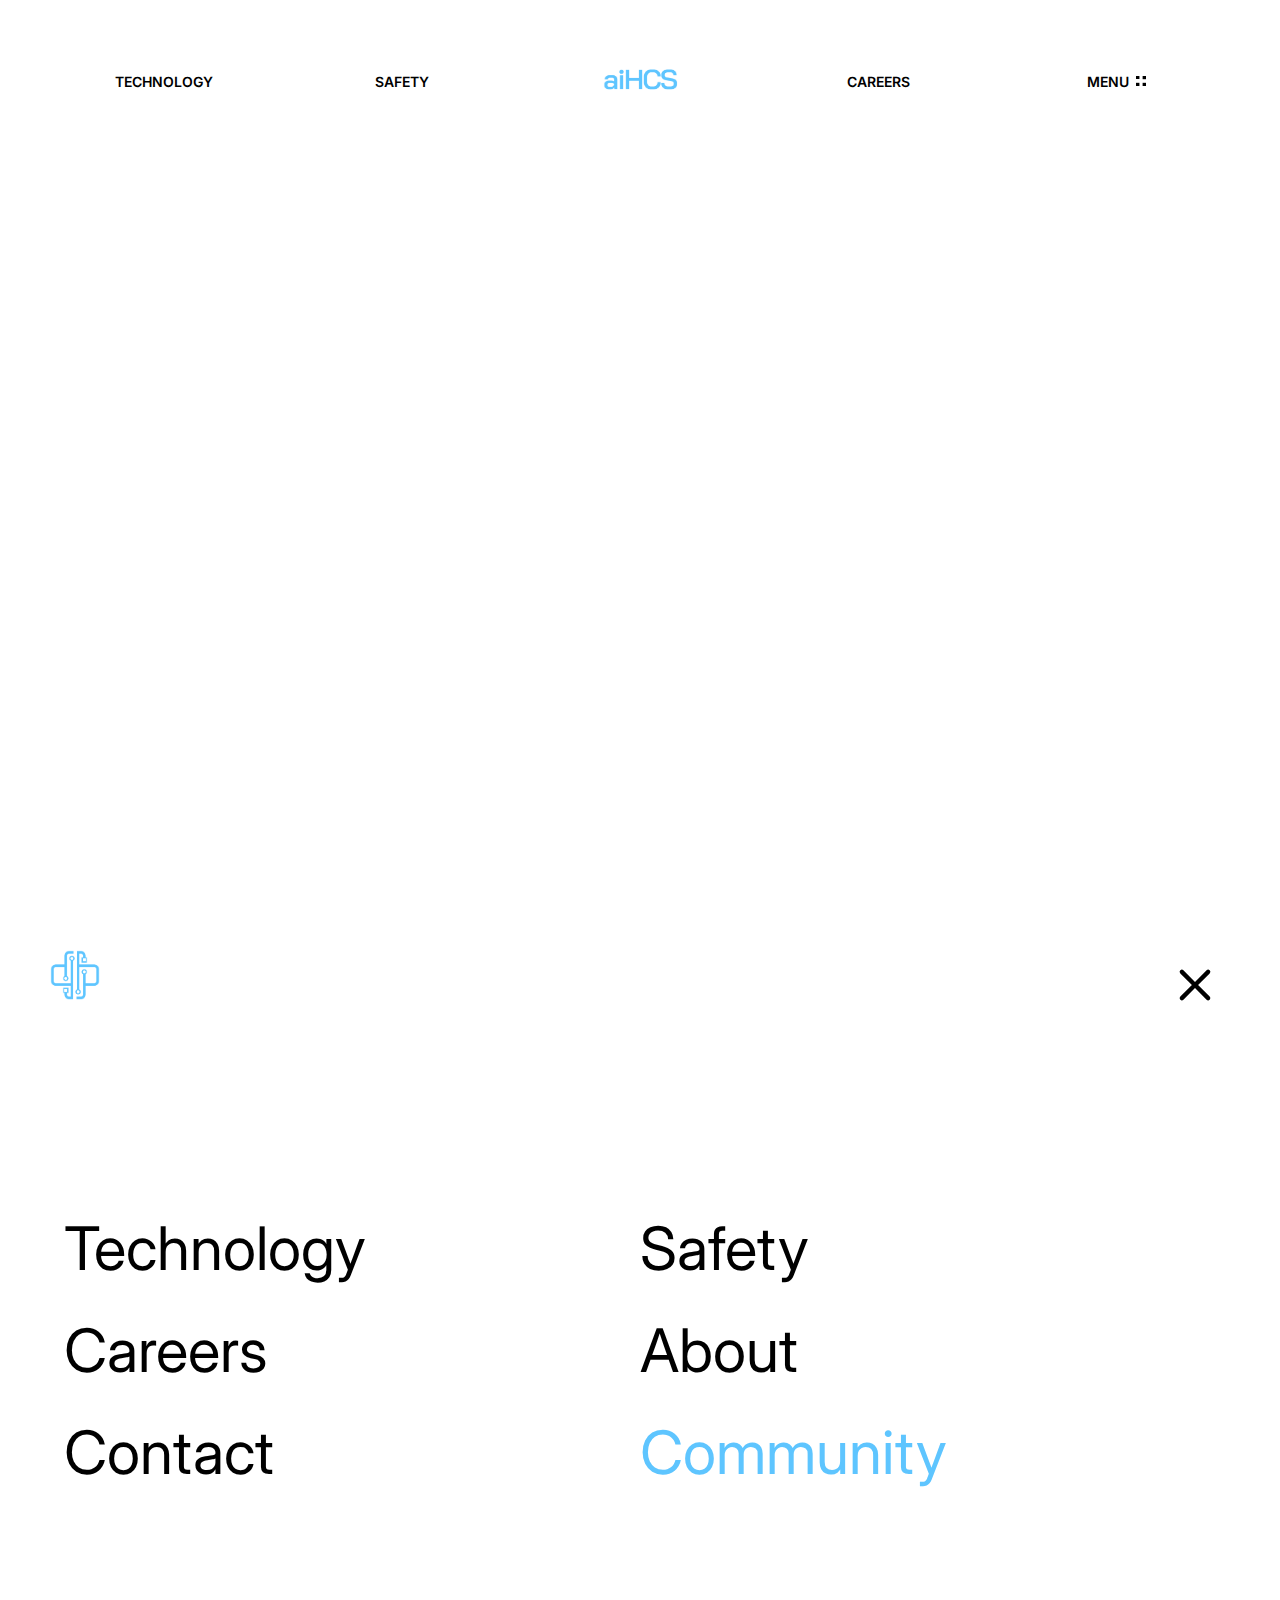
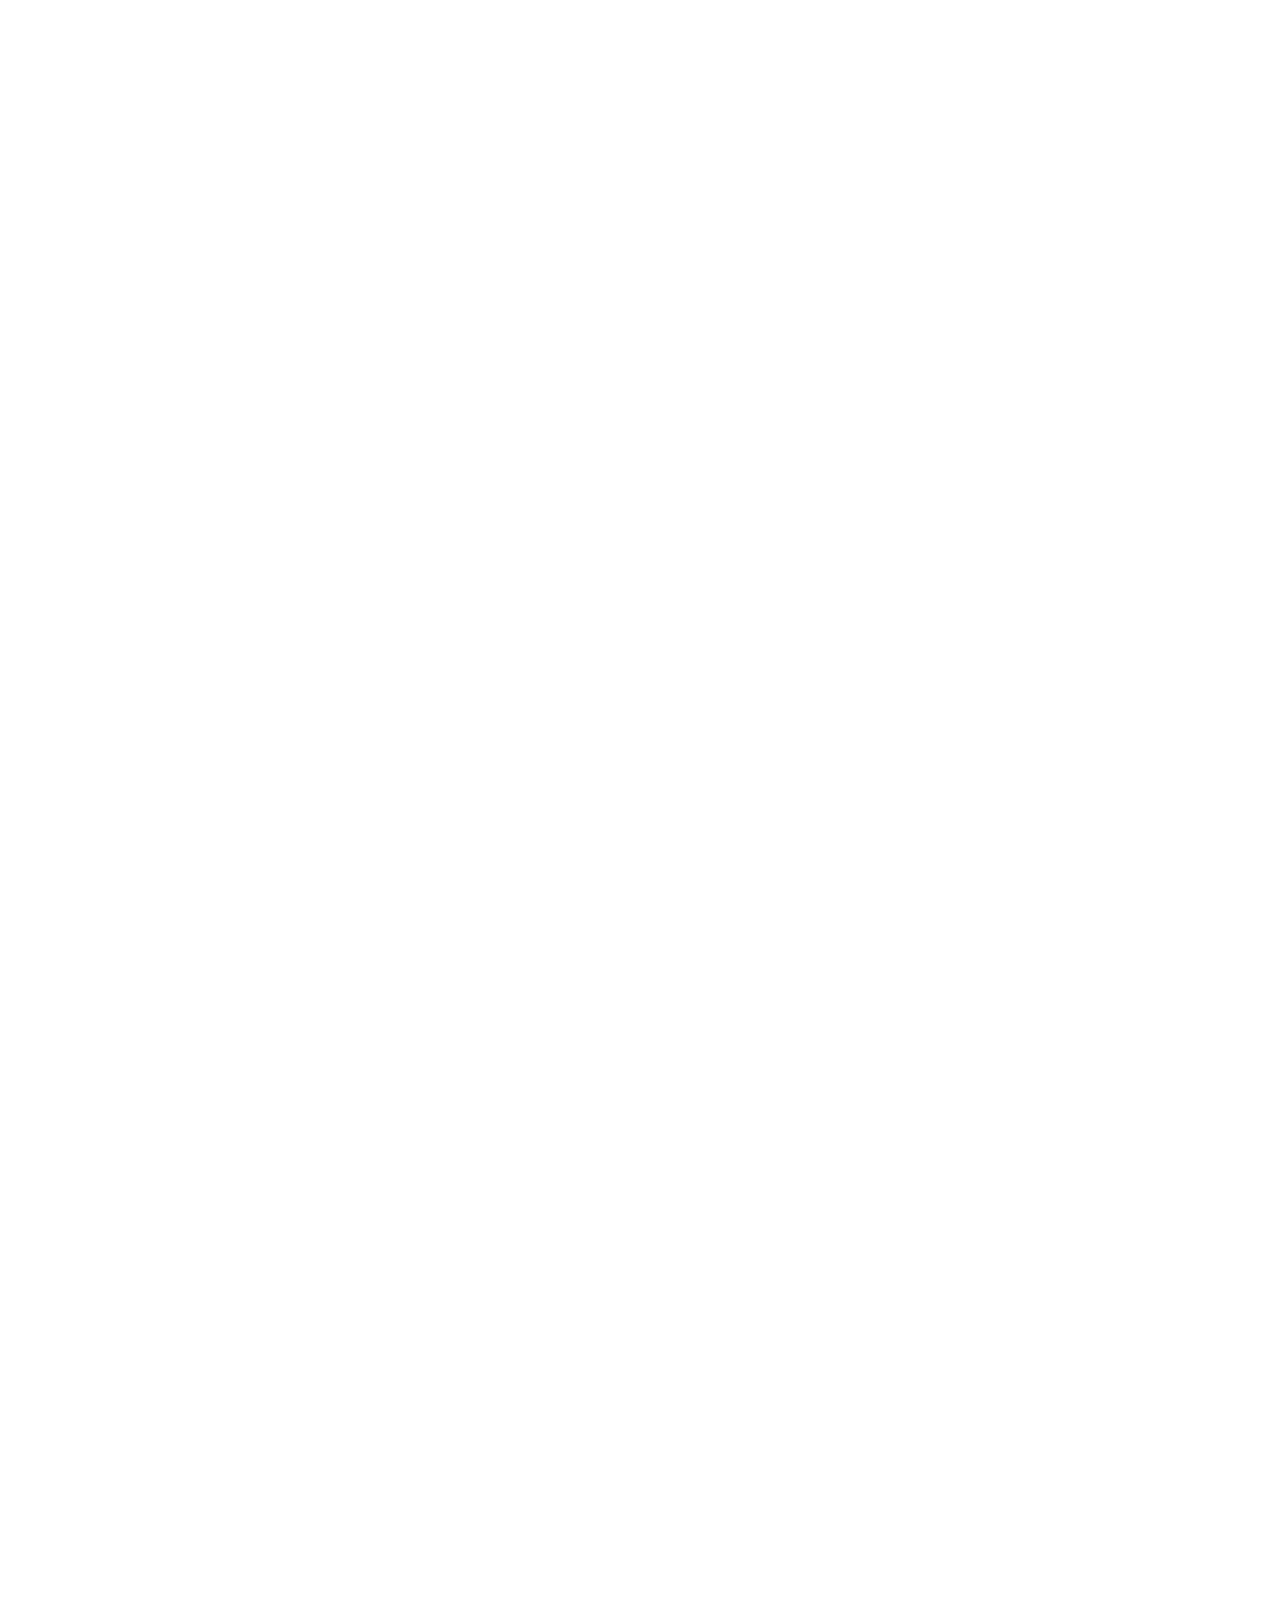
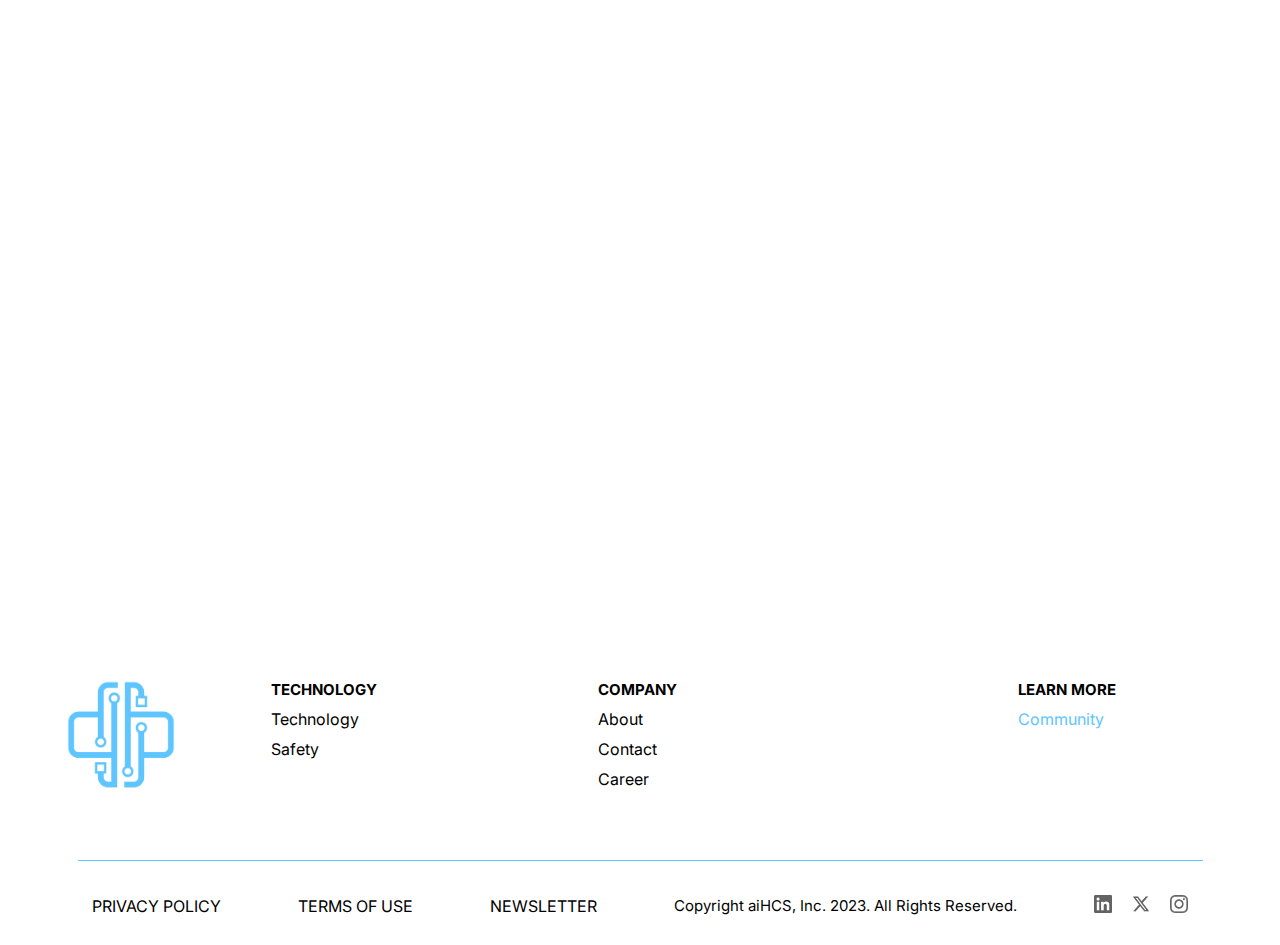
<file: community.html>
<!DOCTYPE html>
<html lang="en">

<head>
    <meta charset="UTF-8">
    <meta name="viewport" content="width=device-width, initial-scale=1.0">
    <title>Community | AiHCS</title>
    <link rel="icon" type="image/png" href="images/logo.png">
    <link rel="stylesheet" href="css/style.css">
</head>

<body>

    <header>
        <nav>
            <a href="index.html">Technology</a>
            <a href="safety.html">Safety</a>
            <a href="index.html"><img id="logo" src="images/logo.jpg" alt="logo"></a>
            <a href="careers.html">Careers</a>
            <a onclick="openMenu()">
                <div class="dot-flex" >
                    Menu 
                    <div class="dots">
                        <img src="images/dots4.png" alt="">
                    </div>
                </div>
            </a>

        </nav>
    </header>

    <div id="menu">
        <img src="images/logo.png" id="menulogo" alt="">
        <img src="images/x.svg" id="closeMenu" onclick="closeMenu()" alt="close">
        <div class="menu-content">
            <a href="index.html">Technology</a>
            <a href="safety.html">Safety</a>
            <a href="careers.html">Careers</a>
            <a href="about.html">About</a>
            <a href="contact.html">Contact</a>
            <a class="active" href="community.html">Community</a>
        </div>
    </div>

    <main>

        <div class="text-section">
            <h2>aiHCS in your community.
            </h2>

        </div>

        <div class="hero-image">
            <img src="images/community/Stocksy_txp226f62b2aNe300_Medium_4582193 15.png" alt="">
        </div>

        <div class="text-section text-start">
            <div class="mx-600">
                <h2>A warm hello from aiHCS collaboration, transparency, and transformation
                </h2>
                <p>We want to change the way people get diagnosis for better. That means making Ai healthcare solution
                    safer than it has been ever been before. Our AI healthcare solution application is designed from the
                    grown up with this in mind.
                </p>
                <p>But creating a new type of Ai healthcare application takes time—and a lot of testing. And while we
                    get there, we want to be the best we can be.
                </p>
                <p>When we come to a new city, our philosophy is “no surprises.” We’re transparent and open about what
                    we’re doing from day one, working with local hospitals, pharmacies, and the community to make sure
                    we’re making a positive impact.
                </p>
            </div>

        </div>

        <img class="mx-1000" src="images/community/images-16 1.png" alt="">

        <div class="text-section">
            <h2>What we’ll bring to your community
            </h2>
        </div>

        <div class="gridx3 mx-1000">
            <div class="gridx3-item">
                <img src="images/community/images-16 2.png" alt="">
                <h3>FASTER AND SAFER DIAGNOSIS
                </h3>

                <p>Our goal is to set a new bar for patient safety by ensuring easy and quick healthcare enquiring and
                    diagnosis
                </p>
            </div>

            <div class="gridx3-item">
                <img src="images/community/images-16 3.png" alt="">
                <h3>A SUSTAINABLE MODEL
                </h3>

                <p>Our purpose-built AI healthcare application is entirely optimized for patients, providing
                    instantaneous inquiries and diagnoses, reducing time spent, and, most importantly, eliminating the
                    need for appointment scheduling.

                </p>
            </div>

            <div class="gridx3-item">
                <img src="images/community/images-16 4.png" alt="">
                <h3>A MORE ENJOYABALE HEALTHCARE EXPIERENCE

                </h3>

                <p>We all deserve to receive a diagnosis safely and comfortably. aiHCS is designed for patients. Get the
                    application and experience your diagnosis. Say goodbye to waiting for appointments at the hospital
                    and the need for extensive time to speak with your doctor.

                </p>
            </div>
        </div>

        <div class="text-section text-start faq">
            <h2>Frequently Asked Questions
            </h2>
            <br>

            <button class="accordion">How does aiHCS thinks about safety?<span class="arrow right">&#10094;</span></button>
            <div class="panel">
                <p>Safety is foundation to everything we do at aiHCS. For a detailed overview of safety at aiHCS, please
                    visit out Safety page.</p>
            </div>

            <button class="accordion">When will I be able to use aiHCS?<span class="arrow right">&#10094;</span></button>
            <div class="panel">
                <p>We are excited for patients to expierence our ai healthcare application. We’ve announced that our
                    first
                    MVP will be in Berlin. Stay tuned for future updates by subscribing to our newsletter.</p>
            </div>

            <button class="accordion">How can I get in touch or stay up to date with information moving
                forward?<span class="arrow right">&#10094;</span></button>
            <div class="panel">
                <p>If you are interested in connecting with someone on our team, please fill out our contact form or
                    reach
                    out to hello@aihcs.ai. or sign up for our monthly newsletter, where we share the most up to date
                    company news and milestones.</p>
            </div>
        </div>


        <div class="text-section text-start">
            <h2>For Questions, please contact us</h2>
            <p>By submitting, you give aiHCS permission to store and process your personal information so we can provide
                you with the content you’ve requested. For more information, please see our <a
                    href="privacypolicy.html">Privacy Policy</a>.
            </p>
        </div>

        <form action="https://api.web3forms.com/submit" method="POST" id="form" class="mx-1000">
            <input type="hidden" name="access_key" value="85b32564-28fc-4f2b-a068-4228f16ff133">
            <div class="row">
                <input type="text" name="Name" placeholder="Name" required>
                <input type="email" name="E-Mail" placeholder="Email Address" required>
            </div>
            <textarea name="Message" id="message" cols="30" rows="10" placeholder="Message" required></textarea>

            <div class="h-captcha" data-captcha="true"></div>

            <button type="submit">SUBMIT</button>
        </form>

    </main>



    <footer>
        <div class="footerlogomobile">
            <img class="logomobile" src="images/logo.png" alt="">
        </div>
       
        <div class="footer-top">
            
            <div class="footer-logo-nav">
                <img src="images/logo.png" alt="">
                <div class="footer-nav">
                    <p>TECHNOLOGY </p>
                    <a  href="index.html">Technology</a>
                    <a href="safety.html">Safety</a>
                </div>
            </div>


            <div class="footer-nav">
                <p>COMPANY </p>
                <a href="about.html">About</a>
                <a href="contact.html">Contact</a>
                <a href="careers.html">Career</a>
            </div>

            <div class="footer-nav">
                <p>LEARN MORE</p>
                <a class="active" href="community.html">Community</a>
            </div>
        </div>
        <hr>
        <div class="footer-bottom">
            <a href="privacypolicy.html">PRIVACY POLICY</a>
            <a href="termsofuse.html">TERMS OF USE</a>
            <a href="contact.html">NEWSLETTER</a>
            <p>Copyright aiHCS, Inc. 2023. All Rights Reserved.
            </p>

            <div class="socials">
                <a href="https://www.linkedin.com/in/aihcs/" target="_blank" title="LinkedIn"><img src="images/home/Social Icons.png" alt=""></a>
                <a href="https://twitter.com/AiHcs56738" target="_blank" title="X/Twitter"><img src="images/x.png" alt=""></a>
                <a href="https://www.linkedin.com/in/aiHCS/" target="_blank" title="Instagram"><img
                        src="images/home/Social Icons-2.png" alt="Instagram"></a>

            </div>

        </div>
    </footer>

    <script src="js/SmoothScroll.min.js"></script>
    <script src="js/menu.js"></script>
    <script src="https://web3forms.com/client/script.js" async defer></script>
    <script src="js/accordion.js"></script>
    <script src="js/validation.js"></script>
    <script src="js/header.js"></script>
</body>

</html>
</file>
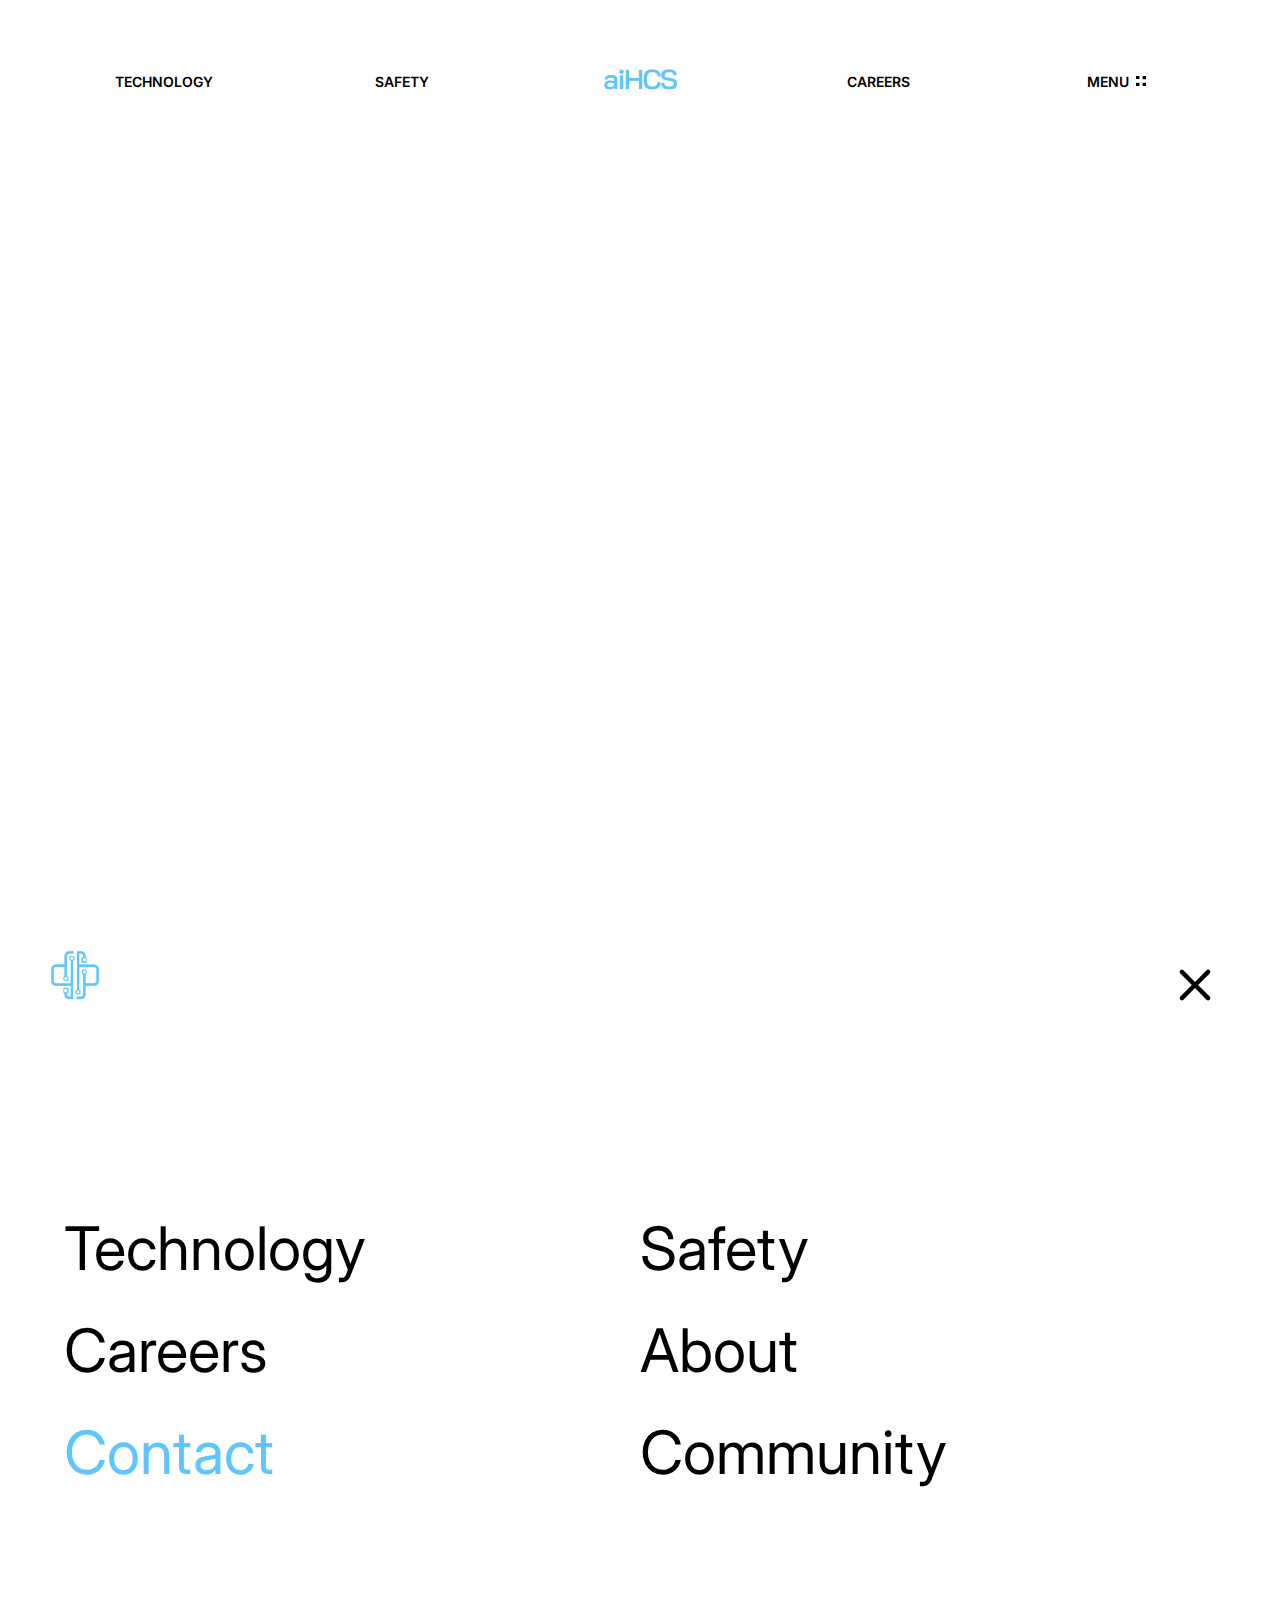
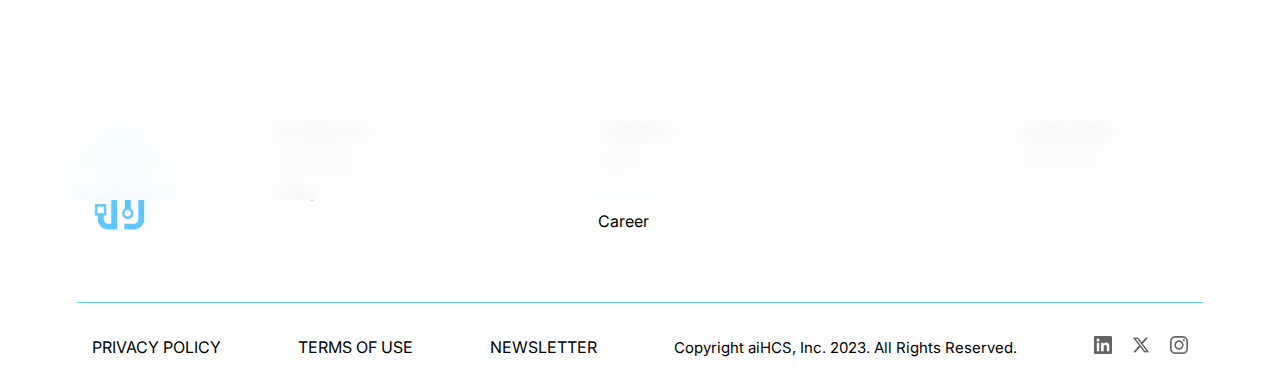
<file: contact.html>
<!DOCTYPE html>
<html lang="en">

<head>
    <meta charset="UTF-8">
    <meta name="viewport" content="width=device-width, initial-scale=1.0">
    <title>Contact | AiHCS</title>
    <link rel="icon" type="image/png" href="images/logo.png">
    <link rel="stylesheet" href="css/style.css">
</head>

<body>

    <header>
        <nav>
            <a href="index.html">Technology</a>
            <a href="safety.html">Safety</a>
            <a href="index.html"><img id="logo" src="images/logo.jpg" alt="logo"></a>
            <a href="careers.html">Careers</a>
            <a onclick="openMenu()">
                <div class="dot-flex" >
                    Menu 
                    <div class="dots">
                        <img src="images/dots4.png" alt="">
                    </div>
                </div>
            </a>

        </nav>
    </header>

    <div id="menu">
        <img src="images/logo.png" id="menulogo" alt="">
        <img src="images/x.svg" id="closeMenu" onclick="closeMenu()" alt="close">
        <div class="menu-content">
            <a href="index.html">Technology</a>
            <a href="safety.html">Safety</a>
            <a href="careers.html">Careers</a>
            <a href="about.html">About</a>
            <a class="active" href="contact.html">Contact</a>
            <a href="community.html">Community</a>
        </div>
    </div>

    <main>

        <div class="contact-grid large-text">
            <div class="contact-grid-item">
                <p class="highlight">OUR HQ</p>
                <p>Berlin, Germany</p>
            </div>

            <div class="contact-grid-item">
                <p><span class="highlight" >&#8226;</span> ADDRESS
                </p>
                <p>10115 Charlottenburg <br>
                    Berlin, Germany
                </p>
            </div>

            <div class="contact-grid-item">
                <p><span class="highlight" >&#8226;</span> CONTACT
                </p>

                <a href="mailto:hello@aihcs.ai">
                    <p>Hello@aiHCS.ai</p>
                </a>

            </div>
        </div>

        <div class="hero-image">
            <img src="images/contact/Stocksy_txp226f62b2aNe300_Medium_4582193 1.png" alt="">

        </div>

        <div class="sign-up">
            <div class="large-text">
                <p class="highlight">SIGN UP
                </p>
                <p>Stay in the loop
                </p>
                <p>We’re changing the way people receive diagnoses. Subscribe for updates and announcements.
                </p>
            </div>

            <div>
                <form>
                    <input type="email" placeholder="Email Address">
                    <button type="submit">SUBMIT</button>
                </form>
                <p>By submitting, you give aiHCS permission to store and process your personal information so we can
                    provide you with the content you’ve requested. For more information, please see our Privacy Policy.
                </p>
            </div>
        </div>



    </main>



    <footer>
        <div class="footerlogomobile">
            <img class="logomobile" src="images/logo.png" alt="">
        </div>
       
        <div class="footer-top">
            
            <div class="footer-logo-nav">
                <img src="images/logo.png" alt="">
                <div class="footer-nav">
                    <p>TECHNOLOGY </p>
                    <a  href="index.html">Technology</a>
                    <a href="safety.html">Safety</a>
                </div>
            </div>


            <div class="footer-nav">
                <p>COMPANY </p>
                <a href="about.html">About</a>
                <a class="active" href="contact.html">Contact</a>
                <a href="careers.html">Career</a>
            </div>

            <div class="footer-nav">
                <p>LEARN MORE</p>
                <a href="community.html">Community</a>
            </div>
        </div>
        <hr>
        <div class="footer-bottom">
            <a href="privacypolicy.html">PRIVACY POLICY</a>
            <a href="termsofuse.html">TERMS OF USE</a>
            <a href="contact.html">NEWSLETTER</a>
            <p>Copyright aiHCS, Inc. 2023. All Rights Reserved.
            </p>

            <div class="socials">
                <a href="https://www.linkedin.com/in/aihcs/" target="_blank" title="LinkedIn"><img src="images/home/Social Icons.png" alt=""></a>
                <a href="https://twitter.com/AiHcs56738" target="_blank" title="X/Twitter"><img src="images/x.png" alt=""></a>
                <a href="https://www.linkedin.com/in/aiHCS/" target="_blank" title="Instagram"><img
                        src="images/home/Social Icons-2.png" alt="Instagram"></a>

            </div>

        </div>
    </footer>

    <script src="js/SmoothScroll.min.js"></script>
    <script src="js/menu.js"></script>
    <script src="js/header.js"></script>
</body>

</html>
</file>
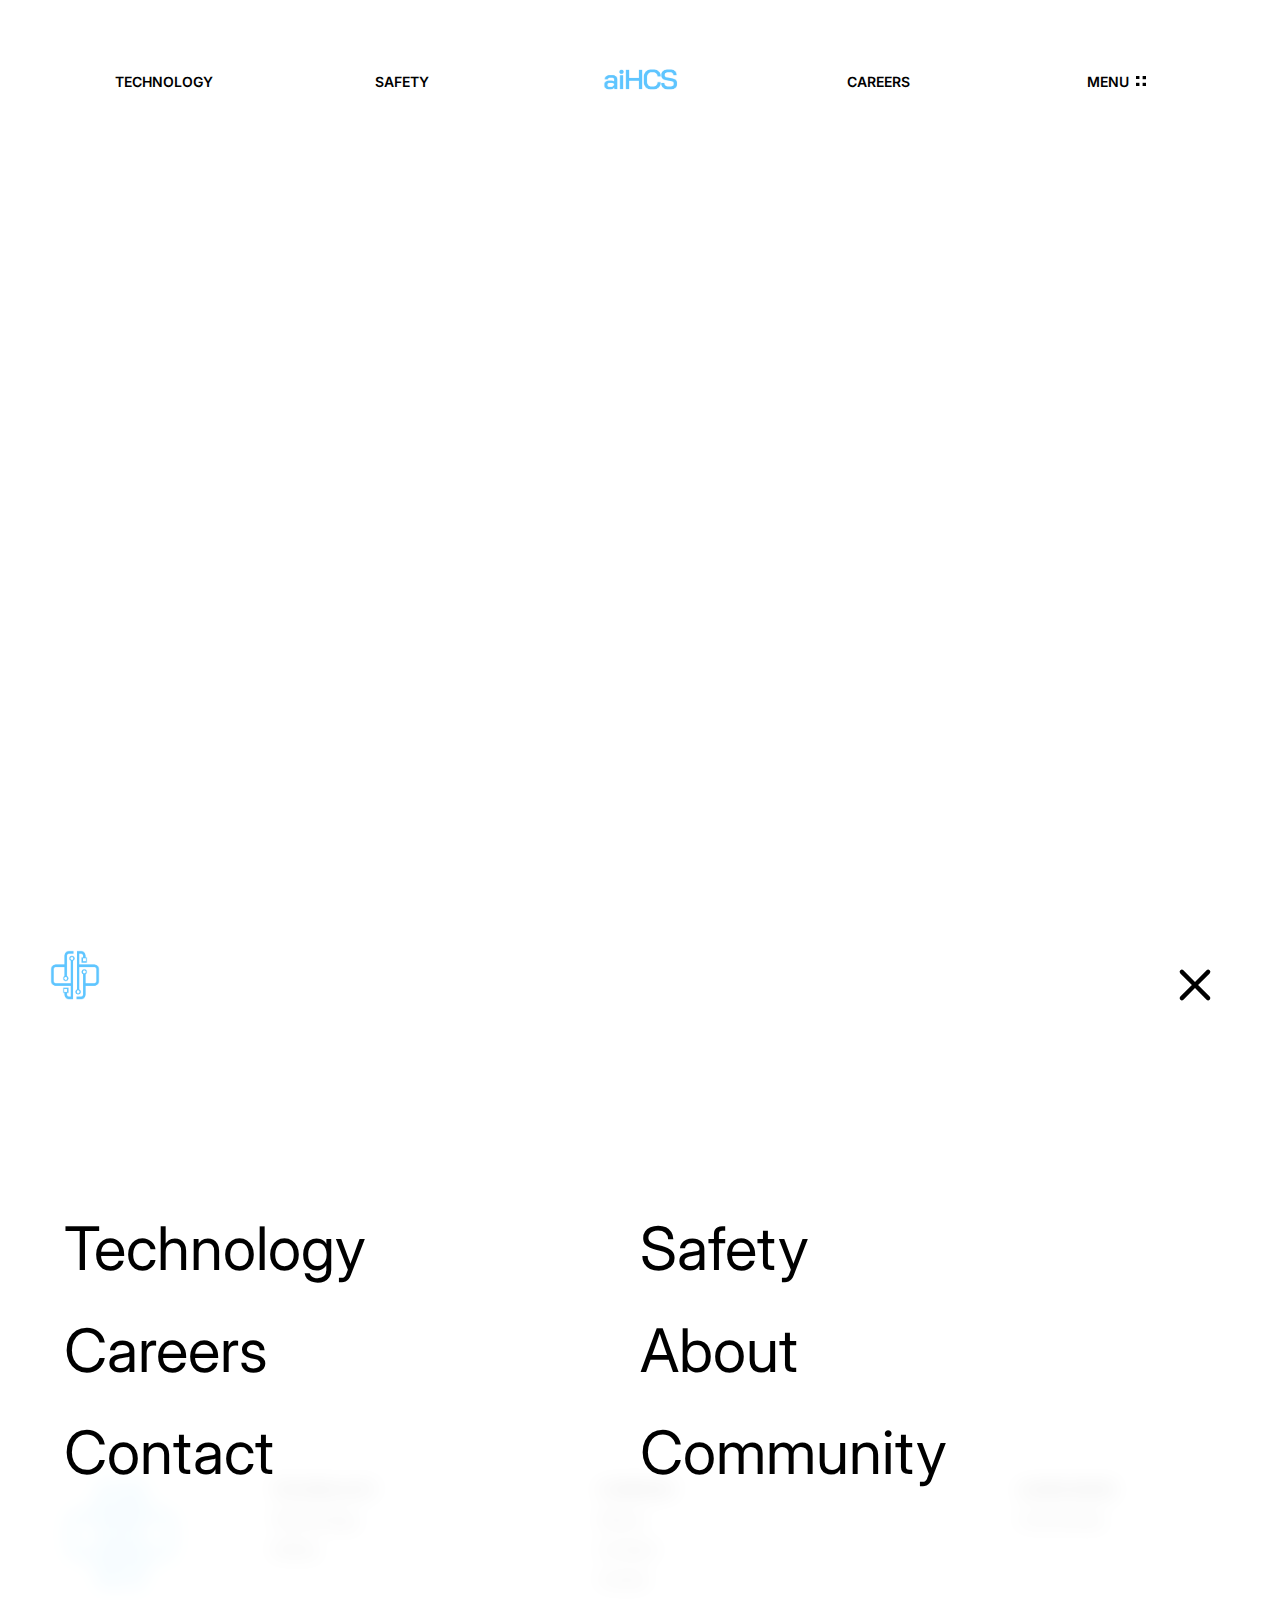
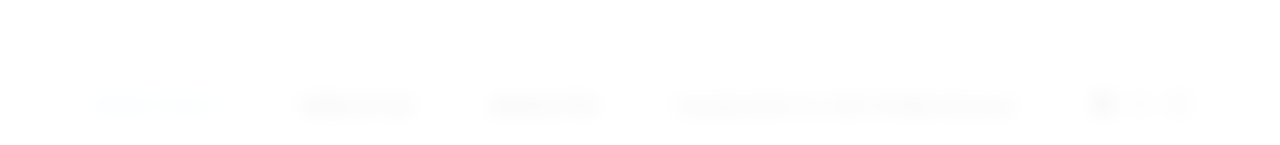
<file: privacypolicy.html>
<!DOCTYPE html>
<html lang="en">

<head>
    <meta charset="UTF-8">
    <meta name="viewport" content="width=device-width, initial-scale=1.0">
    <title>Privacy Policy | AiHCS</title>
    <link rel="icon" type="image/png" href="images/logo.png">
    <link rel="stylesheet" href="css/style.css">
</head>

<body>

    <header>
        <nav>
            <a href="index.html">Technology</a>
            <a href="safety.html">Safety</a>
            <a href="index.html"><img id="logo" src="images/logo.jpg" alt="logo"></a>
            <a href="careers.html">Careers</a>
            <a onclick="openMenu()">
                <div class="dot-flex">
                    Menu
                    <div class="dots">
                        <img src="images/dots4.png" alt="">
                    </div>
                </div>
            </a>

        </nav>
    </header>

    <div id="menu">
        <img src="images/logo.png" id="menulogo" alt="">
        <img src="images/x.svg" id="closeMenu" onclick="closeMenu()" alt="close">
        <div class="menu-content">
            <a href="index.html">Technology</a>
            <a href="safety.html">Safety</a>
            <a href="careers.html">Careers</a>
            <a href="about.html">About</a>
            <a href="contact.html">Contact</a>
            <a href="community.html">Community</a>
        </div>
    </div>

    <main>
        <div class="legal">
            <h2>Privacy Policy:</h2>
            <h3>Updated: December 1, 2023</h3>
            <h1>aiHCS Website Privacy Policy</h1>
            <p>This is aiHCS’s Website Privacy Policy (“Privacy Policy”). To aiHCS (“we” or “us” or “our”), your privacy
                is of the utmost importance. This Privacy Policy explains how we collect, use, disclose, and safeguard
                your personal information when you visit our website. Please read this Privacy Policy carefully. If you
                do not agree with the terms of this Privacy Policy, please do not access this website.</p>
            <h2>Personal Information We Collect and How We Use and Share It</h2>
            <p>Presently, aiHCS does not publicly offer any products or services, through its website or otherwise, so
                the personal information we collect from you is limited. The personal information we collect includes:
            </p>
            <h3>Information You Provide.</h3>
            <p>This information may include personally identifiable information, such as your name, email address. This
                information may be collected when you choose to interact with our website as well as with third-party
                websites that are linked with our website. If you do not want us to have such information, please do not
                provide it.</p>
            <p>We will not sell or rent your personal information to anyone.</p>
            <p>At all times, aiHCS reserves the right to disclose your personal information where required by law or to
                comply with a valid legal process (such as a search warrant, subpoena or court order), to investigate or
                remedy potential violations of our policies, to protect Zoox’s rights or property, or during emergencies
                when personal safety is at risk.</p>
            <p>We may also share your personal information with our third-party service providers (but only as necessary
                to provide services to us) and our affiliates, in which case we will require those third-party service
                providers and affiliates to keep such information confidential and use it only for the purposes for
                which we disclose it to them.</p>
            <p>Finally, we may share your personal information with a buyer or other successor company in the event of a
                merger, divestiture, restructuring, reorganisation, dissolution or other sale or transfer of some or all
                of aiHCS’s assets, whether as a going concern or as part of a bankruptcy, liquidation or similar
                proceeding, in which personal information held by aiHCS about our website visitors is among the assets
                transferred.</p>
            <h2>Your Choices</h2>
            <p>If you have any questions as to how we collect and use your personal information, or would like to opt
                out of any future contacts from us, please contact us at support@aiHCS.ai. In addition, to the extent
                required by applicable law, you may have the right to request access to or delete your personal
                information. If you wish to do any of these things, please contact us at the email address listed above.
            </p>
            <h2>Security</h2>
            <p>We have implemented reasonable measures designed to secure your personal information from accidental loss
                and from unauthorised access, use, alteration and disclosure. But no security measures are 100% secure
                and, thus, we cannot guarantee the security of your information. Any transmission of personal
                information is at your own risk. We are not responsible for the circumvention by any third party of any
                privacy settings or security measures we implement.</p>
            <h2>Updates</h2>
            <p>We reserve the right to make changes to this Privacy Policy from time to time and for any reason. You
                should check this Privacy Policy regularly to see if there have been any changes. We will alert you
                about any changes by updating the “Updated” date of this Privacy Policy. You will be deemed to have been
                made aware of, will be subject to, and will be deemed to have accepted changes in any revised Privacy
                Policy by your continued use of the website after the date the revised Privacy Policy is posted.</p>
            <h2>Questions and Comments</h2>
            <p>If you have questions or comments about this Privacy Policy, please email us at hello@aihcs.ai</p>

        </div>

    </main>



    <footer>
        <div class="footerlogomobile">
            <img class="logomobile" src="images/logo.png" alt="">
        </div>
       
        <div class="footer-top">
            
            <div class="footer-logo-nav">
                <img src="images/logo.png" alt="">
                <div class="footer-nav">
                    <p>TECHNOLOGY </p>
                    <a  href="index.html">Technology</a>
                    <a href="safety.html">Safety</a>
                </div>
            </div>


            <div class="footer-nav">
                <p>COMPANY </p>
                <a href="about.html">About</a>
                <a href="contact.html">Contact</a>
                <a href="careers.html">Career</a>
            </div>

            <div class="footer-nav">
                <p>LEARN MORE</p>
                <a href="community.html">Community</a>
            </div>
        </div>
        <hr>
        <div class="footer-bottom">
            <a class="active" href="privacypolicy.html">PRIVACY POLICY</a>
            <a href="termsofuse.html">TERMS OF USE</a>
            <a href="contact.html">NEWSLETTER</a>
            <p>Copyright aiHCS, Inc. 2023. All Rights Reserved.
            </p>

            <div class="socials">
                <a href="https://www.linkedin.com/in/aihcs/" target="_blank" title="LinkedIn"><img src="images/home/Social Icons.png" alt=""></a>
                <a href="https://twitter.com/AiHcs56738" target="_blank" title="X/Twitter"><img src="images/x.png" alt=""></a>
                <a href="https://www.linkedin.com/in/aiHCS/" target="_blank" title="Instagram"><img
                        src="images/home/Social Icons-2.png" alt="Instagram"></a>

            </div>

        </div>
    </footer>

    <script src="js/SmoothScroll.min.js"></script>
    <script src="js/menu.js"></script>
    <script src="js/header.js"></script>
</body>

</html>
</file>
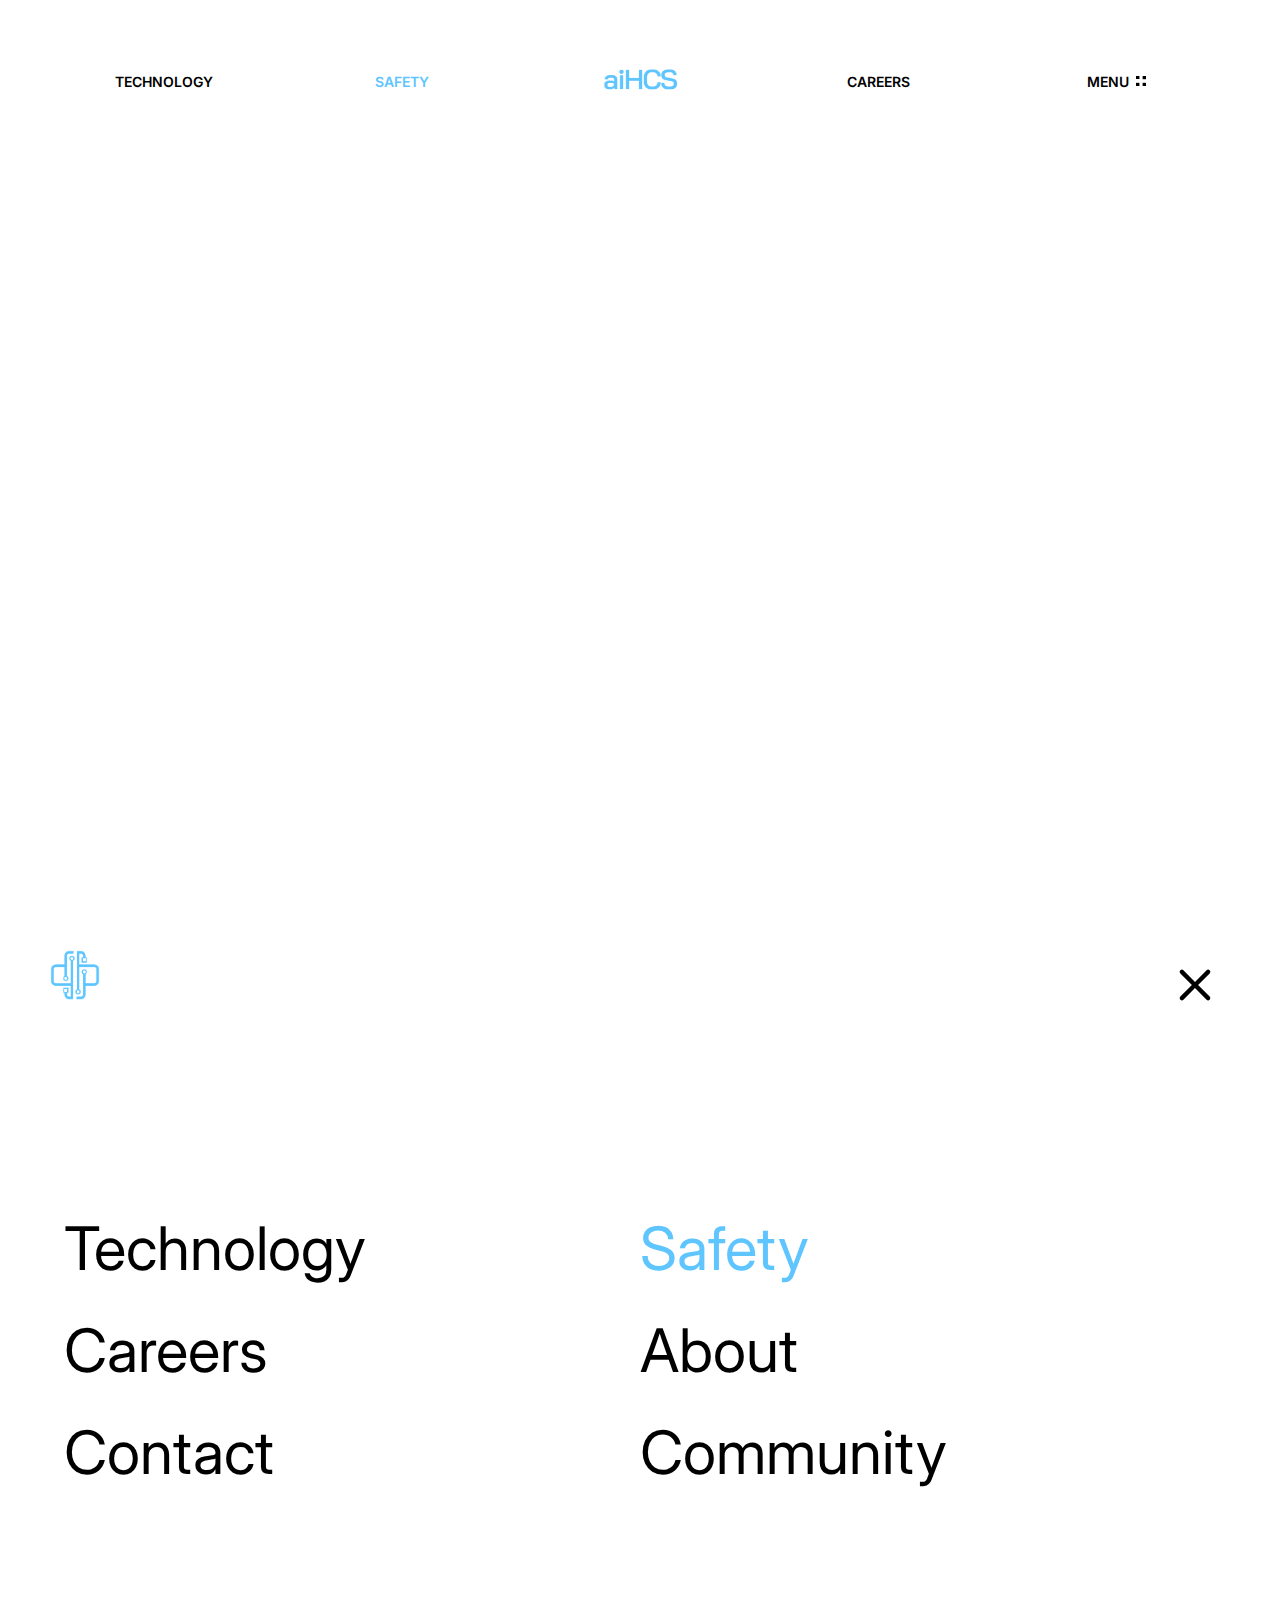
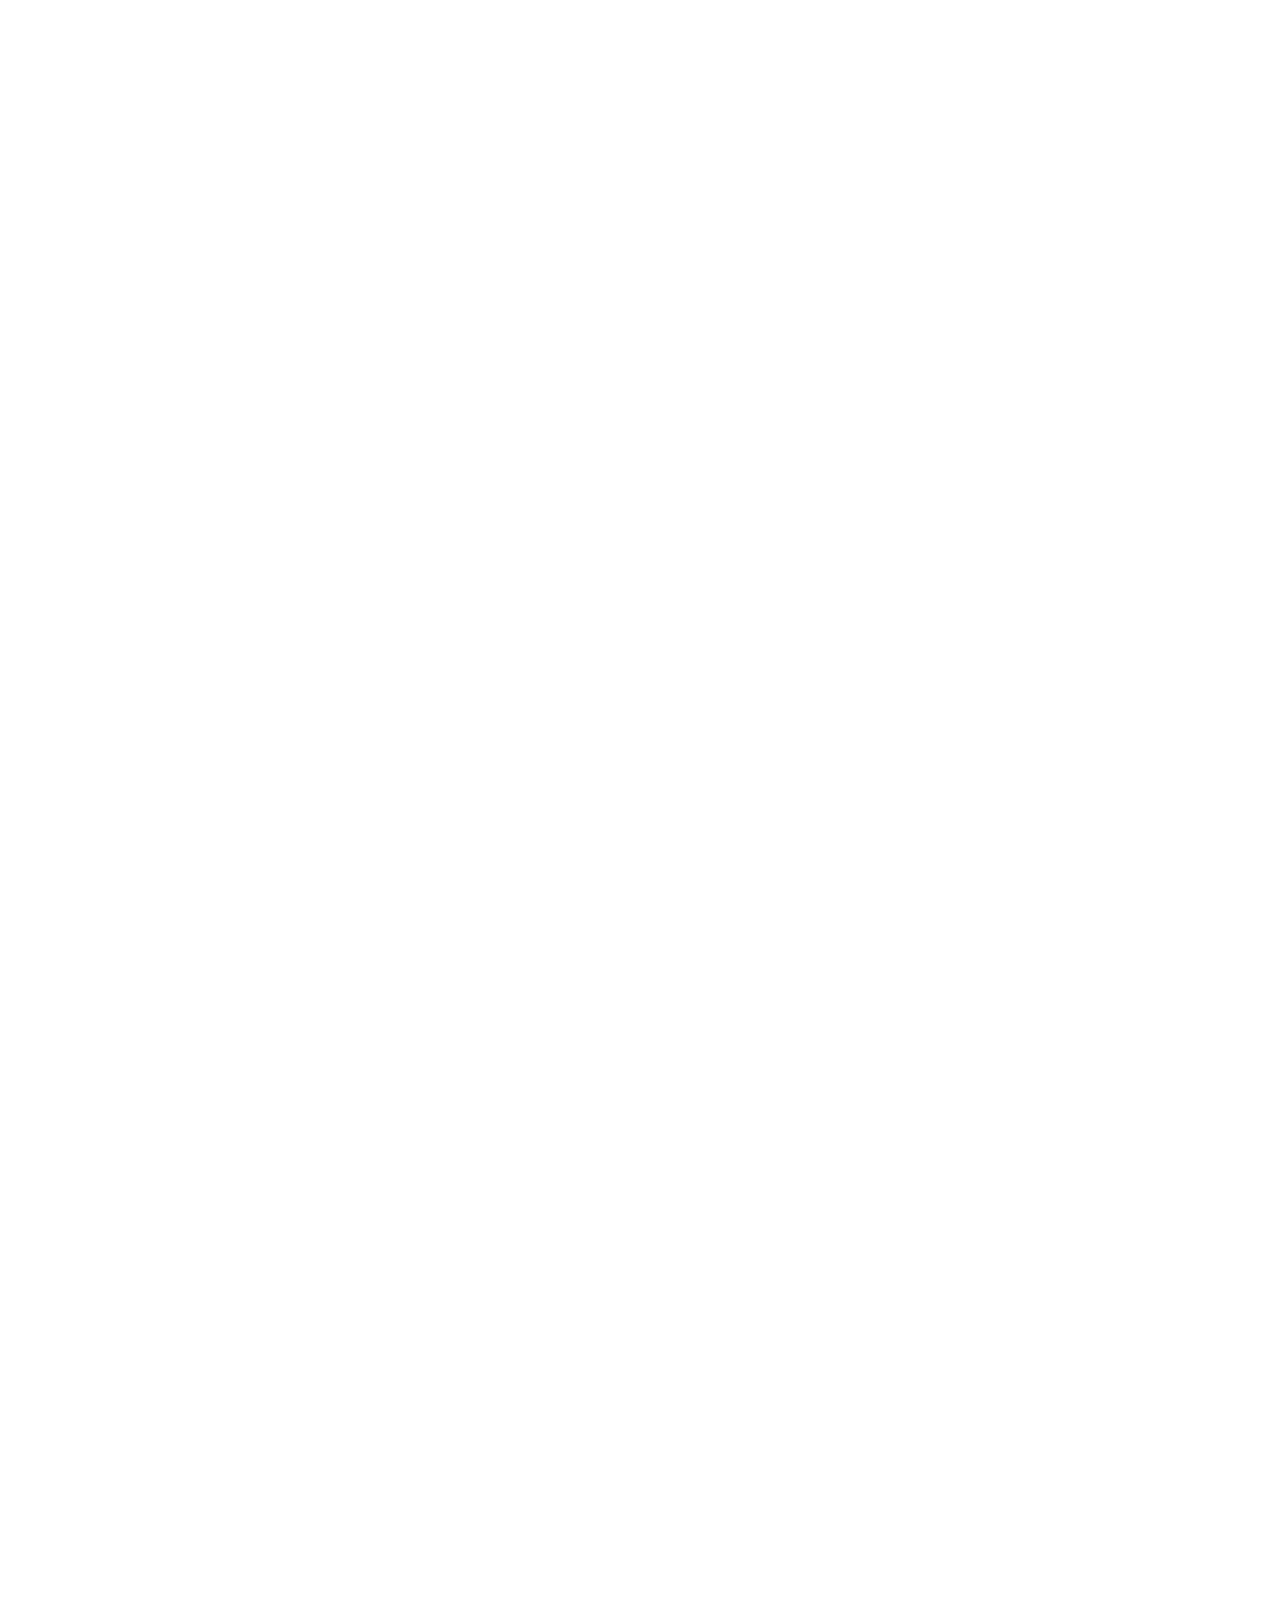
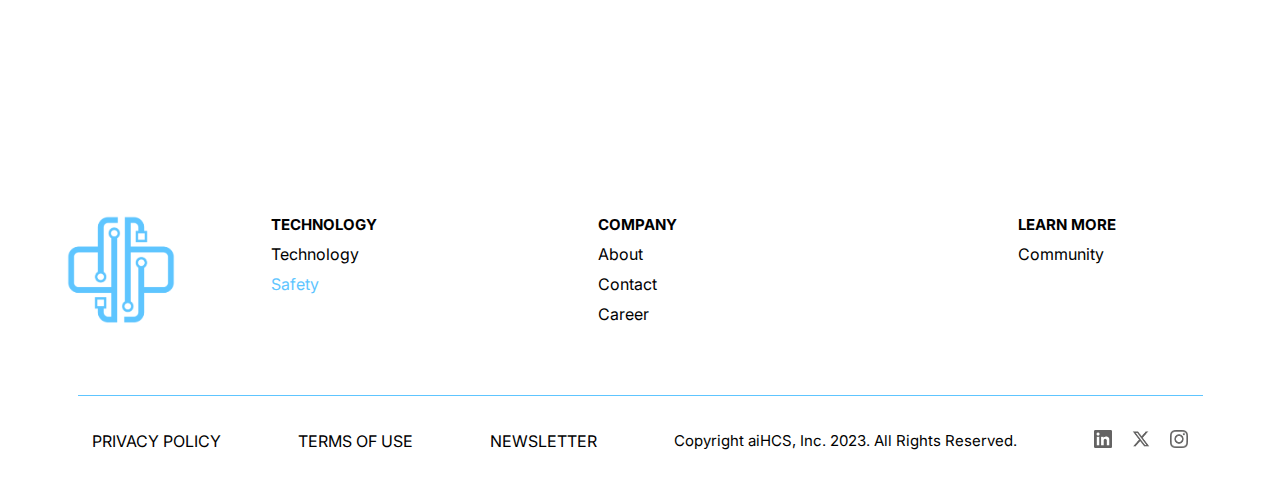
<file: safety.html>
<!DOCTYPE html>
<html lang="en">

<head>
    <meta charset="UTF-8">
    <meta name="viewport" content="width=device-width, initial-scale=1.0">
    <title>Safety | AiHCS</title>
    <link rel="icon" type="image/png" href="images/logo.png">
    <link rel="stylesheet" href="css/style.css">
</head>

<body>

    <header>
        <nav>
            <a href="index.html">Technology</a>
            <a class="active" href="safety.html">Safety</a>
            <a href="index.html"><img id="logo" src="images/logo.jpg" alt="logo"></a>
            <a href="careers.html">Careers</a>
            <a onclick="openMenu()">
                <div class="dot-flex" >
                    Menu 
                    <div class="dots">
                        <img src="images/dots4.png" alt="">
                    </div>
                </div>
            </a>

        </nav>
    </header>

    <div id="menu">
        <img src="images/logo.png" id="menulogo" alt="">
        <img src="images/x.svg" id="closeMenu" onclick="closeMenu()" alt="close">
        <div class="menu-content">
            <a href="index.html">Technology</a>
            <a class="active" href="safety.html">Safety</a>
            <a href="careers.html">Careers</a>
            <a href="about.html">About</a>
            <a href="contact.html">Contact</a>
            <a href="community.html">Community</a>
        </div>
    </div>

    <main>

        <div class="text-section">
            <h2>A new bar for safety and well-being of patient</h2>
            <p>Safety and well-being isn’t just part of what we do. It’s is why we’re here.
            </p>

        </div>

        <div class="hero-image">
            <img src="images/safety/jonathan-kemper-1HHrdIoLFpU-unsplash 16.png" alt="">
        </div>

        <div class="text-section">

            <p>Our collaboration between healthcare professionals, data scientists and software engineers delivers
                accurate treatment recommendations, no single point of failure, protecting patient right and ensuring
                their safety and privacy. Here we highlight just a few of the more than 100 safety and well-being
                healthcare innovations integrated into the aiHCS application.
            </p>
        </div>

        <div class="safety-grid mx-1000">
            <img src="images/safety/jonathan-kemper-1HHrdIoLFpU-unsplash 16 (1).png" alt="">
            <p>Purpose-built for safety and well-being: Introducing aiHCS safety and well-being innovation | 2023</p>

        </div>

        <div class="safety-grid mx-1000">
            <img src="images/safety/jonathan-kemper-1HHrdIoLFpU-unsplash 16 (2).png" alt="">

            <p> Safety and well-being innovation at aiHCS | Setting the bar for safety and well-being in ai
                healthcare solution | 2023
            </p>

        </div>


        <div class="text-section text-start">
            <p>Safety reports
            </p>
            <p>aiHCS continues to push the boundaries in safety AI healthcare innovations. Read our safety report to
                learn how.
            </p>
        </div>


        <div class="text-section text-start">
            <h3>More than 100 safety and well-being healthcare innovations.</h3>
            <p>Safety first. For you and everyone else.</p>
            <p>Every feature of aiHCS is designed to keep you safe and healthy — whether you’re inquiring with us or
                not. In fact, our purpose built ai app include more than 100 safety and well-being innovations that do
                not exist in todays conventional apps. Here are 9 notable ones highlighted in our 2023 safety and
                well-being report:
            </p>
            <p>Diagnosis</p>
            <p>Accurate healthcare inquiries and information gathering means safer diagnosis.</p>
            <p>That's why we developed an AI designed to safeguard and assist patients throughout their diagnosis
                journey.
            </p>
        </div>

        <img class="mx-1000" src="images/safety/jonathan-kemper-1HHrdIoLFpU-unsplash 16 (3).png" alt="">

        <div class="text-section text-start">
            <p>Tested. Approved. And Verified.</p>
            <p>We built our ai health care application to ensure easy access to healthcare services.
            </p>
        </div>

        <img class="mx-1000" src="images/safety/jonathan-kemper-1HHrdIoLFpU-unsplash 16 (4).png" alt="">








    </main>



    <footer>
        <div class="footerlogomobile">
            <img class="logomobile" src="images/logo.png" alt="">
        </div>
       
        <div class="footer-top">
            
            <div class="footer-logo-nav">
                <img src="images/logo.png" alt="">
                <div class="footer-nav">
                    <p>TECHNOLOGY </p>
                    <a  href="index.html">Technology</a>
                    <a class="active" href="safety.html">Safety</a>
                </div>
            </div>


            <div class="footer-nav">
                <p>COMPANY </p>
                <a href="about.html">About</a>
                <a href="contact.html">Contact</a>
                <a href="careers.html">Career</a>
            </div>

            <div class="footer-nav">
                <p>LEARN MORE</p>
                <a href="community.html">Community</a>
            </div>
        </div>
        <hr>
        <div class="footer-bottom">
            <a href="privacypolicy.html">PRIVACY POLICY</a>
            <a href="termsofuse.html">TERMS OF USE</a>
            <a href="contact.html">NEWSLETTER</a>
            <p>Copyright aiHCS, Inc. 2023. All Rights Reserved.
            </p>

            <div class="socials">
                <a href="https://www.linkedin.com/in/aihcs/" target="_blank" title="LinkedIn"><img src="images/home/Social Icons.png" alt=""></a>
                <a href="https://twitter.com/AiHcs56738" target="_blank" title="X/Twitter"><img src="images/x.png" alt=""></a>
                <a href="https://www.linkedin.com/in/aiHCS/" target="_blank" title="Instagram"><img
                        src="images/home/Social Icons-2.png" alt="Instagram"></a>

            </div>

        </div>
    </footer>

    <script src="js/SmoothScroll.min.js"></script>
    <script src="js/menu.js"></script>
    <script src="js/header.js"></script>
</body>

</html>
</file>
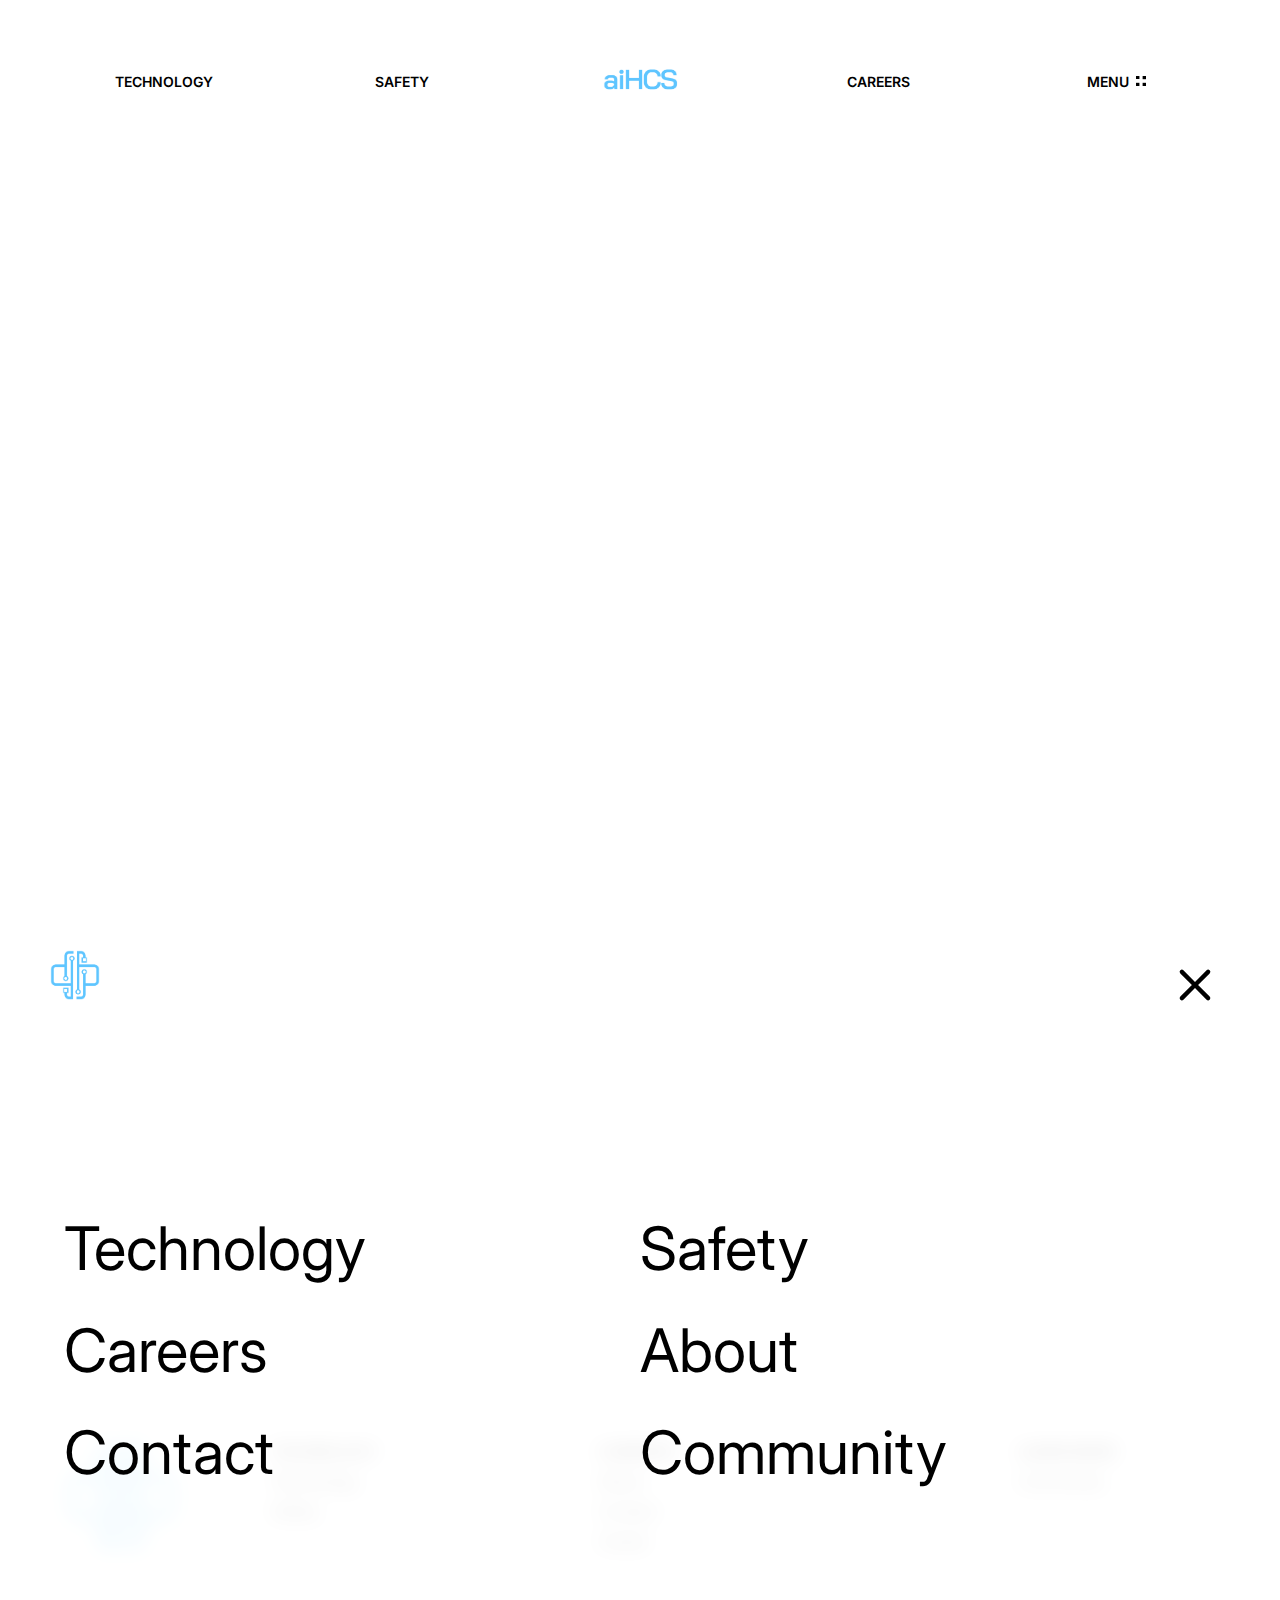
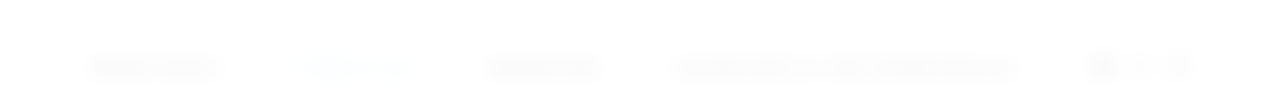
<file: termsofuse.html>
<!DOCTYPE html>
<html lang="en">

<head>
    <meta charset="UTF-8">
    <meta name="viewport" content="width=device-width, initial-scale=1.0">
    <title>Terms of Use | AiHCS</title>
    <link rel="icon" type="image/png" href="images/logo.png">
    <link rel="stylesheet" href="css/style.css">
</head>

<body>

    <header>
        <nav>
            <a href="index.html">Technology</a>
            <a href="safety.html">Safety</a>
            <a href="index.html"><img id="logo" src="images/logo.jpg" alt="logo"></a>
            <a href="careers.html">Careers</a>
            <a onclick="openMenu()">
                <div class="dot-flex">
                    Menu
                    <div class="dots">
                        <img src="images/dots4.png" alt="">
                    </div>
                </div>
            </a>

        </nav>
    </header>

    <div id="menu">
        <img src="images/logo.png" id="menulogo" alt="">
        <img src="images/x.svg" id="closeMenu" onclick="closeMenu()" alt="close">
        <div class="menu-content">
            <a href="index.html">Technology</a>
            <a href="safety.html">Safety</a>
            <a href="careers.html">Careers</a>
            <a href="about.html">About</a>
            <a href="contact.html">Contact</a>
            <a href="community.html">Community</a>
        </div>
    </div>

    <main>
        <div class="legal">
            <h2>Terms of Use:</h2>
            <h2>Updated: December 3, 2020</h2>
            <h1>Welcome to aiHCS’s website!</h1>
            <p>The following terms (these "Terms of Use") govern your access to and use of our website at www.aiHCS.ai
                (our "Website"), including any content and functionality offered on or through our Website.</p>
            <p>Please read these Terms of Use carefully before you use our Website. By using our Website, you accept and
                agree to be bound by these Terms of Use and our Privacy Policy, found at https://aiHCS.ai/privacy
                incorporated herein by reference. If you do not want to agree to these Terms of Use or the Privacy
                Policy, don’t access or use our Website. We may revise and update these Terms of Use from time to time
                in our sole discretion. All changes are effective immediately when we post them. Your continued use of
                our Website following the posting of revised Terms of Use means that you accept and agree to the
                changes.</p>
            <h2>Intellectual Property Rights</h2>
            <p>Our Website and its entire contents, features and functionality (including but not limited to all
                information, software, text, displays, images and the design, selection and arrangement thereof), are
                owned by aiHCS, Inc., its licensors or other providers of such material and are protected by Germany and
                international copyright, trademark, patent, trade secret and other intellectual property or proprietary
                rights laws.</p>
            <p>These Terms of Use permit you to use our Website for your personal, non-commercial use only. You must not
                reproduce, distribute, modify, create derivative works of, publicly display, publicly perform,
                republish, download, store or transmit any of the material on our Website, except as follows:</p>
            <ul>
                <li>Your computer may temporarily store copies of such materials in RAM incidental to your accessing and
                    viewing those materials.</li>
                <li>You may store files that are automatically cached by your web browser for display enhancement
                    purposes.</li>
                <li>You may print or download one copy of a reasonable number of pages of our Website for your own
                    personal, noncommercial use and not for further reproduction, publication or distribution.</li>
            </ul>
            <h2>Trademarks</h2>
            <p>You must not use the aiHCS name, logo, trademarks, product and service names, slogans, or designs without
                our prior written permission. All other names, logos, product and service names, designs and slogans on
                our Website are the trademarks of their respective owners.</p>
            <h2>Permitted and Prohibited</h2>
            <p>You may use our Website only for lawful purposes and in accordance with these Terms of Use. You also
                agree not to:</p>
            <ul>
                <li>Use our Website in any manner that could disable, overburden, damage, or impair our Website or
                    interfere with any other party's use of our Website.</li>
                <li>Use any robot, spider or other automatic means to access our Website for any purpose, including
                    monitoring or copying any of the material on our Website.</li>
                <li>Use any manual process to monitor or copy any of the material on our Website or for any other
                    unauthorised purpose without our prior written consent.</li>
                <li>Use any device, software or routine that interferes with the proper working of our Website or
                    impairs its accessibility.</li>
                <li>Introduce any viruses, trojan horses, worms, logic bombs or other material which is malicious or
                    technologically harmful.</li>
                <li>Attempt to gain unauthorised access to, interfere with, damage or disrupt any parts of our Website,
                    the server on which our Website is stored, or any server, computer or database connected to our
                    Website.</li>
                <li>Otherwise attempt to interfere with the proper working of our Website.</li>
            </ul>
            <h2>Reliance on Website Information</h2>
            <p>The information presented on our Website is made available solely for general information purposes. We do
                not warrant the accuracy, completeness or usefulness of this information. In addition, we cannot and do
                not guarantee or warrant that files available for downloading from the internet or our Website will be
                free of viruses or other destructive code. Any reliance you place on such information is strictly at
                your own risk. We d</p>


        </div>

    </main>



    <footer>
        <div class="footerlogomobile">
            <img class="logomobile" src="images/logo.png" alt="">
        </div>
       
        <div class="footer-top">
            
            <div class="footer-logo-nav">
                <img src="images/logo.png" alt="">
                <div class="footer-nav">
                    <p>TECHNOLOGY </p>
                    <a  href="index.html">Technology</a>
                    <a href="safety.html">Safety</a>
                </div>
            </div>


            <div class="footer-nav">
                <p>COMPANY </p>
                <a href="about.html">About</a>
                <a href="contact.html">Contact</a>
                <a href="careers.html">Career</a>
            </div>

            <div class="footer-nav">
                <p>LEARN MORE</p>
                <a href="community.html">Community</a>
            </div>
        </div>
        <hr>
        <div class="footer-bottom">
            <a href="privacypolicy.html">PRIVACY POLICY</a>
            <a class="active" href="termsofuse.html">TERMS OF USE</a>
            <a href="contact.html">NEWSLETTER</a>
            <p>Copyright aiHCS, Inc. 2023. All Rights Reserved.
            </p>

            <div class="socials">
                <a href="https://www.linkedin.com/in/aihcs/" target="_blank" title="LinkedIn"><img src="images/home/Social Icons.png" alt=""></a>
                <a href="https://twitter.com/AiHcs56738" target="_blank" title="X/Twitter"><img src="images/x.png" alt=""></a>
                <a href="https://www.linkedin.com/in/aiHCS/" target="_blank" title="Instagram"><img
                        src="images/home/Social Icons-2.png" alt="Instagram"></a>

            </div>

        </div>
    </footer>

    <script src="js/SmoothScroll.min.js"></script>
    <script src="js/menu.js"></script>
    <script src="js/header.js"></script>
</body>

</html>
</file>
<file: css/style.css>
@import url('https://fonts.googleapis.com/css2?family=Inter:wght@100;200;300;400;500;600;700;800;900&display=swap');

* {
    box-sizing: border-box;
    font-family: 'Inter', sans-serif;
}

:root {
    --blue: #5ec5ff
}

::-webkit-scrollbar {
    width: 10px;
}

::-webkit-scrollbar-track {
    background: whitesmoke;
}

::-webkit-scrollbar-thumb {
    background: black;
}

::-webkit-scrollbar-thumb:hover {
    background: #555;
}

body {
    max-width: 1300px;
    margin: 0 auto;
    background-color: white;
    padding: 15px;
}

main {
    display: flex;
    flex-direction: column;
    gap: 50px;
    margin-bottom: 50px;
    opacity: 0;
    animation: 1.2s fade ease-in-out forwards;
}

@keyframes fade {
    0% {
        opacity: 0;
    }

    100% {
        opacity: 1;
    }
}

header {
    position: sticky;
    top: 10px;
    z-index: 9;
    background-color: white;
    max-width: 100%;
    margin: 0 auto;
    border-radius: 30px;
    box-shadow: none;
    transition: 0.3s;
}

.active-header {
    box-shadow: 0px 0px 40px rgba(223, 223, 223, 0.808);
    max-width: 750px;
}

nav {
    display: grid;
    grid-template-columns: 1fr 1fr 1fr 1fr 1fr;
    align-items: center;
    justify-items: center;
    padding: 10px;
    margin: 40px 20px;
}

nav a {
    font-weight: 600;
    font-size: 14px;
    text-transform: uppercase;
    transition: 0.3s;
}

nav a:hover {
    color: var(--blue);
}

.active {
    color: var(--blue) !important;
}

h2 {
    font-weight: 400;
    font-size: 24px;
}

h3 {
    font-weight: 400;
    font-size: 20px;
}

a {
    text-decoration: none;
    color: black;
    cursor: pointer;
}

p {
    font-size: 15px;
    font-weight: 400;
}

p a {
    color: var(--blue);
}

main img {
    width: 100%;
    border-radius: 10px;
}

#logo {
    width: 80px;
}

#menu {
    position: fixed;
    top: 0;
    left: 0;
    height: 100lvh;
    background-color: rgba(255, 255, 255, 0.89);
    backdrop-filter: blur(10px);
    width: 100%;
    z-index: 10;
    transition: 0.5s transform;
    display: flex;
    align-items: center;
    transform: translateY(100%);
}

#menu a {
    transition: 0.3s;
}

#menu a:hover {
    color: var(--blue);
}

.open {
    transform: translateY(0) !important;
    animation: fade 1s forwards;
}

.menu-content {
    display: grid;
    grid-template-columns: 1fr 1fr 1fr;
    margin: 0 auto;
    font-size: 60px;
    width: 90%;
    row-gap: 30px;
    max-width: 1400px;
    align-items: center;
    justify-items: start;
}

#closeMenu {
    position: absolute;
    top: 50px;
    right: 50px;
    width: 70px;
    cursor: pointer;
}

#menulogo {
    position: absolute;
    top: 50px;
    left: 50px;
    width: 50px;
}

.hero-image {
    width: 100%;
    position: relative;
}

.hero-image-overlay {
    position: absolute;
    top: 0;
    left: 0;
    width: 100%;
    padding-top: 75px;
}

.hero-image-overlay h1 {
    color: white;
    font-weight: 400;
    text-align: center;
    font-size: 52px;
}

.hero-image-overlay h2 {
    color: white;
    font-weight: 400;
    text-align: center;
}

.hero-image img {
    width: 100%;
}

.text-section {
    text-align: center;
    max-width: 950px;
    margin: 0 auto;
}

.text-start {
    text-align: start;
    width: 100%;
    max-width: 1000px;
}

.text-start .mx-600 {
    margin: 0;
}

.image-width-90 {
    width: 90%;
    margin: 0 auto;
}

.gridx2 {
    display: grid;
    grid-template-columns: 1fr 1fr;
    align-items: center;
    justify-items: center;
    justify-content: space-between;
    max-width: 1000px;
    margin: 0 auto;
    gap: 40px;
    width: 100%;
}

.gridx2-item {
    max-width: 400px;
    text-align: center;
}

.mx-600 {
    max-width: 600px;
    margin: 0 auto;
}

.mx-800 {
    max-width: 800px;
    margin: 0 auto;
    width: 100%;
}

.mx-900 {
    max-width: 900px;
    margin: 0 auto;
    width: 100%;
}

.mx-1000 {
    max-width: 1000px;
    margin: 0 auto;
}

.mx-1200 {
    max-width: 1200px;
    margin: 0 auto;
}

/* Safety */

.safety-grid {
    display: grid;
    grid-template-columns: 3fr 9fr;
    gap: 30px;
    width: 100%;

}

.safety-grid p {
    margin: 0;
}

/* Community */

.gridx3 {
    display: grid;
    grid-template-columns: 1fr 1fr 1fr;
    justify-items: center;
    justify-content: space-between;
    gap: 30px;
}

.gridx3-item {
    max-width: 320px;
}

.gridx3 img {
    aspect-ratio: 1 / 1;
    object-fit: cover;
}

.faq hr {
    width: 100%;
    height: 1px;
    background-color: black;
    border: 0;
}

form {
    display: flex;
    flex-direction: column;
    gap: 20px;
    width: 100%;
    align-items: start;
}

.row {
    display: grid;
    grid-template-columns: 1fr 1fr;
    gap: 20px;
    width: 100%;
}

input,
textarea {
    background-color: #F5F5F5;
    padding: 15px;
    border: none;
    width: 100%;
}

textarea {
    min-height: 300px;
}

button {
    background-color: black;
    color: white;
    padding: 20px 35px;
    border: none;
}

/* Footer */

footer {
    margin-top: 200px;
}

.footer-top {
    display: grid;
    grid-template-columns: 1fr 1fr 1fr;
    justify-content: space-evenly;
    align-items: start;
    margin: 0 auto;
    justify-items: center;
    height: 160px;
    gap: 30px;
    margin-bottom: 20px;
}

.footer-nav {
    display: flex;
    flex-direction: column;
    gap: 10px;
}

.footer-nav p {
    margin: 0;
}

.footer-logo-nav {
    display: flex;
    flex-direction: row;
    gap: 75px;
}

.footer-top img {
    width: 150px;
    padding: 20px;
    padding-top: 0;
}

.footer-bottom {
    display: flex;
    flex-direction: row;
    align-items: center;
    justify-content: space-evenly;
    padding-top: 20px;
    justify-items: center;
}

.socials {
    display: flex;
    align-items: center;
    justify-content: center;
    gap: 20px;
}

.socials img {
    width: 18px;
    height: 18px;
    object-fit: fill;
    filter: brightness(0) saturate(100%) invert(38%) sepia(25%) saturate(13%) hue-rotate(343deg) brightness(91%) contrast(81%);
}

footer hr {
    width: 90%;
    margin: 0 auto;
    background-color: var(--blue);
    border: 0;
    height: 1px;
}

footer a {
    transition: 0.3s;

}

footer a:hover {
    color: var(--blue) !important;
}

/* Accordion */

.accordion {
    background-color: white;
    color: black;
    cursor: pointer;
    padding: 20px 0;
    width: 100%;
    border: none;
    text-align: left;
    outline: none;
    font-size: 20px;
    transition: 0.4s;
    border-bottom: 1px solid black;
    font-weight: 400;
    padding-right: 15%;
}

.panel {
    padding: 0px;
    background-color: white;
    max-height: 0;
    overflow: hidden;
    transition: max-height 0.2s ease-out;
}

.accordion {
    position: relative;

}

.arrow {
    position: absolute;
    right: 10px;
    transition: transform 0.3s ease;
    transform: rotate(270deg);
    aspect-ratio: 1 / 1;
    display: flex;
    top: 0;
    height: 100%;
    align-items: center;
    justify-content: center;
    max-width: 40px;
}

.accordion.active .arrow {
    transform: rotate(810deg);
}

/* Contact */

.contact-grid {
    display: grid;
    grid-template-columns: 5fr 3fr auto;
    margin-top: 50px !important;
    width: 100%;
    gap: 30px;
}

.contact-grid p {
    margin: 0;
}

.contact-grid a {
    text-decoration: underline;
}

.text-end {
    text-align: end;
}

.highlight {
    color: var(--blue);
}

.sign-up {
    display: flex;
    justify-content: space-between;
    flex-direction: row;
    gap: 20px;
    align-items: flex-start;
}

.large-text p {
    font-size: 20px;
}

.sign-up div {
    max-width: 450px;
    width: 100%;
}

.sign-up p {
    max-width: 325px;
}

.sign-up input {
    font-size: 20px;
    background-color: #D9D9D9;
}

.sign-up form {
    gap: 15px;
}

/* Career */

.positions-container {
    height: 100%;
    display: flex;
    align-items: center;
    justify-content: center;
    text-align: center;
    padding: 0;
    color: white;
}

.position {
    background-color: var(--blue);
    padding: 10px 20px;
    color: black;
}

.career-gridx2 {
    display: grid;
    grid-template-columns: 1fr 1fr;
}

.career-grid-item {
    padding: 40px;
    height: 100%;
}

.career-grid-item-align {
    display: flex;
    flex-direction: column;
    justify-content: flex-end;
}

.career-gridx3 {
    display: grid;
    grid-template-columns: 1fr 1fr 1fr;
    align-items: start;
}

.team-grid {
    display: grid;
    grid-template-columns: repeat(4, auto);
    gap: 20px;
    align-items: center;
}

.team-grid img {
    width: 100%;
    object-fit: cover;
    height: 85%;
    max-height: 250px;
}

.team-leader {
    height: 100% !important;
}

.c-span {
    grid-column: span 2;
}

.img-text-flex {
    display: flex;
    align-items: center;
    flex-direction: row;
    gap: 30px;
}

.img-text-flex img {
    width: 52%;
}

.search-job {
    display: flex;
    flex-direction: row;
    gap: 20px;
    align-items: center;
    max-width: 800px;
    margin: 0 auto;
    width: 100%;
}

.search-job input {
    padding: 20px 35px;
    background-color: #D9D9D9;
}

/* About us */

.btn {
    background-color: #D9D9D9;
    padding: 12px;
    display: table;
    margin: 0 auto;
    font-size: 15px;
}

.leaders {
    display: flex;
    flex-direction: row;
    max-width: 1000px;
    margin: 0 auto;
    justify-content: center;
    gap: 20%;
    width: 100%;
}

.leaders .leader {
    max-width: 500px;
    width: 100%;
    text-align: center;
}

.leader img {
    aspect-ratio: 1 / 1;
    object-fit: cover;
    object-position: top;
}

.profile {
    position: relative;
}

.profile .btn {
    position: absolute;
    bottom: 20px;
    left: 20px;
}

.about-grid {
    display: grid;
    grid-template-columns: repeat(3, 1fr);
    gap: 50px;
    justify-items: center;
    align-items: end;
}

.about-grid img {
    max-height: 230px;
    height: 100%;
    object-fit: cover;
    margin-bottom: 30px;
    max-width: 210px;
    width: 100%;
}

.about-grid-center-image {
    max-height: 600px !important;
    margin: 0 !important;
    max-width: 100% !important;
}

.bio-container {
    position: fixed;
    top: 0;
    left: 0;
    width: 100%;
    background-color: rgba(22, 22, 22, 0.781);
    padding: 20px;
    height: 100vh;
    overflow-y: auto;
    animation: 0.3s fade;
    display: flex;
    align-items: center;
    justify-content: center;
    display: none;
    z-index: 100;
}

.person {
    max-width: 600px;
    background-color: white;
    border-radius: 10px;
    overflow: hidden;
    position: relative;
}

.person img {
    border-radius: 0;
    aspect-ratio: 5/4;
    object-fit: cover;
    object-position: top;
    width: 100%;
}

.person-details {
    padding: 20px;
}

.person-details .socials {
    justify-content: flex-start;
    font-size: 0;
}

.person-details .socials a {
    padding: 10px;
    border: 1px solid #cfcfcf;
    border-radius: 10px;
}

.person-details .socials img {
    width: 15px;
    height: 15px;
    margin: 0;
    object-fit: fill;
    filter: brightness(0) saturate(100%)
}

.close-bio {
    position: absolute;
    top: 20px;
    right: 20px;
    width: 40px !important;
    height: 40px;
    cursor: pointer;
    filter: brightness(0) saturate(100%) invert(100%) sepia(0%) saturate(0%) hue-rotate(65deg) brightness(100%) contrast(103%);
}

.leader .btn {
    cursor: pointer;
}

.dot-flex {
    display: flex;
    flex-direction: row;
    align-items: center;
    gap: 7px;
}

.dots {
    width: 10px;
    height: 10px;
    font-size: 0;
}

.dots img {
    width: 100%;
    height: 100%;
    object-fit: contain;
}

span {
    font-size: 21px;
    padding-right: 5px;

}

.footer-nav p:nth-child(1) {
    font-weight: bold;

}

.footer-nav p:nth-child(1) {
    display: inline;
}

.footer-nav p:nth-child(1):after {
    content: "\a";
    white-space: pre;
}

.logomobile {
    display: none;
}

@media only screen and (max-width: 1400px) {
    .menu-content {
        display: grid;
        grid-template-columns: 1fr 1fr;
    }
}

@media only screen and (max-width: 1200px) {
    .footer-bottom {
        display: flex;
        flex-direction: column;
        text-align: center;
    }
}

@media only screen and (max-width: 992px) {

    main {
        gap: 35px;
    }

    nav> :nth-child(1),
    nav> :nth-child(2),
    nav> :nth-child(4) {
        display: none;
    }

    header {
        border-radius: 0;
        top: 0;
    }

    nav {
        display: flex;
        align-items: center;
        justify-content: space-between;
        margin: 0;
        padding: 10px 0;
    }

    .menu-content {
        display: flex;
        flex-direction: column;
        font-size: 30px;
    }

    #menulogo {
        top: 20px;
        left: 20px;
    }

    #closeMenu {
        top: 5px;
        right: 5px;
    }

    .career-gridx3 {
        display: block;
    }

    .career-grid-item {
        padding: 0;
    }

    .career-gridx2 {
        display: block;
    }

    .img-text-flex {
        flex-direction: column;
    }

    .img-text-flex img {
        width: 100%;
    }

    .sign-up {
        flex-direction: column;
    }

    .about-grid {
        gap: 25px;
    }

    body {
        padding: 20px;
    }

    .active-header {
        box-shadow: none !important;
        max-width: 100%;
    }
    
    .footer-bottom a {
        font-size: 12px;
        margin-bottom: 5px;
        font-weight: bold;
    }

}

@media only screen and (max-width: 768px) {
    .gridx2 {
        grid-template-columns: 100%;
    }

    .gridx2-item {
        max-width: 100%;
    }

    .contact-grid {
        grid-template-columns: 1fr 1fr 1fr;
    }

    .gridx3 {
        grid-template-columns: 1fr 1fr;
    }

    .about-grid-center-image {
        max-height: 230px !important;

    }

    .about-grid img {
        margin: 0;
    }

    .mx-600 {
        max-width: 100%;
        margin: 0;
    }

    .image-width-90 {
        width: 100%;
    }

}

@media only screen and (max-width: 700px) {
    .logomobile {
        display: block;
        max-width: 70px;
        width: 100%;
    }

    .footerlogomobile {
        padding: 30px 30px;

    }

    .footer-nav p:nth-child(1) {
        font-size: 10px;
        letter-spacing: 2px;
    }

    .footer-logo-nav {
        display: flex;
        flex-direction: column;
        align-items: start;
        height: 100%;
        width: 100%;
    }

    .footer-logo-nav img {
        display: none;
    }

    .footer-top {
        height: auto;
        grid-template-columns: 1fr 1fr;
        width: 90%;
        align-items: center;
        gap: 10px;
        margin-bottom: 50px;
    }

    .footer-top img {
        width: 60px;
        padding: 0;
    }

    .footer-nav {
        gap: 15px;
        flex-direction: column;
        align-items: start;
        width: 100%;
    }

    .footer-bottom p {
        font-size: 12px;
    }

    .socials img {
        width: 20px;
        height: 20px;
    }

    footer {
        margin: 0;
    }

    h2 {
        margin: 10px 0;
    }

    h3 {
        margin: 10px 0;
    }

    .accordion {
        font-size: 16px;
        padding: 15px 0;
        padding-right: 15%;
    }

    p {
        margin: 10px 0;
    }

    .about-grid {
        gap: 15px;
    }

    .btn p,
    .position p {
        margin: 0;
    }

    .padding-mobile-none {
        padding: 0;
        display: flex;
        align-items: center;
        justify-content: center;
        height: 100%;
    }

}

@media only screen and (max-width: 600px) {
    .hero-image-overlay h1 {
        font-size: 25px;
    }

    main {
        gap: 35px;
        gap: 15px;
    }

    .safety-grid {
        display: grid;
        grid-template-columns: 5fr 5fr;
        gap: 20px;
        width: 100%;
    }

    .contact-grid {
        grid-template-columns: 100%;
        gap: 10px;
    }

    .large-text p {
        font-size: inherit;
    }

    .sign-up input {
        font-size: 15px;
        background-color: #D9D9D9;
    }

    .about-grid {
        grid-template-columns: 1fr 1fr;
    }

    .team-grid {
        grid-template-columns: 1fr 1fr;
    }

    .team-grid img {
        height: 100%;
        aspect-ratio: 1 / 1;
    }
}

@media only screen and (max-width: 500px) {
    .gridx3 {
        display: block;
    }

    .gridx3-item {
        max-width: 100%;
    }

    .leaders .leader {
        max-width: 300px;
    }
}

@media only screen and (max-height: 500px) {
    .menu-content {
        font-size: 20px;
        gap: 10px;
    }
}

@media only screen and (max-width: 400px) {
    .search-job {
        flex-direction: column;
    }

    .row {
        grid-template-columns: 100%;
    }

    .search-job input {
        padding: 15px;
    }

    /*    iframe{
        width: 100% !important;
        height: 115px !important;
    }

    .h-captcha{
        width: 100% !important;
    } */

    .hero-image-overlay h2 {
        font-size: 17px;
    }
}
</file>
